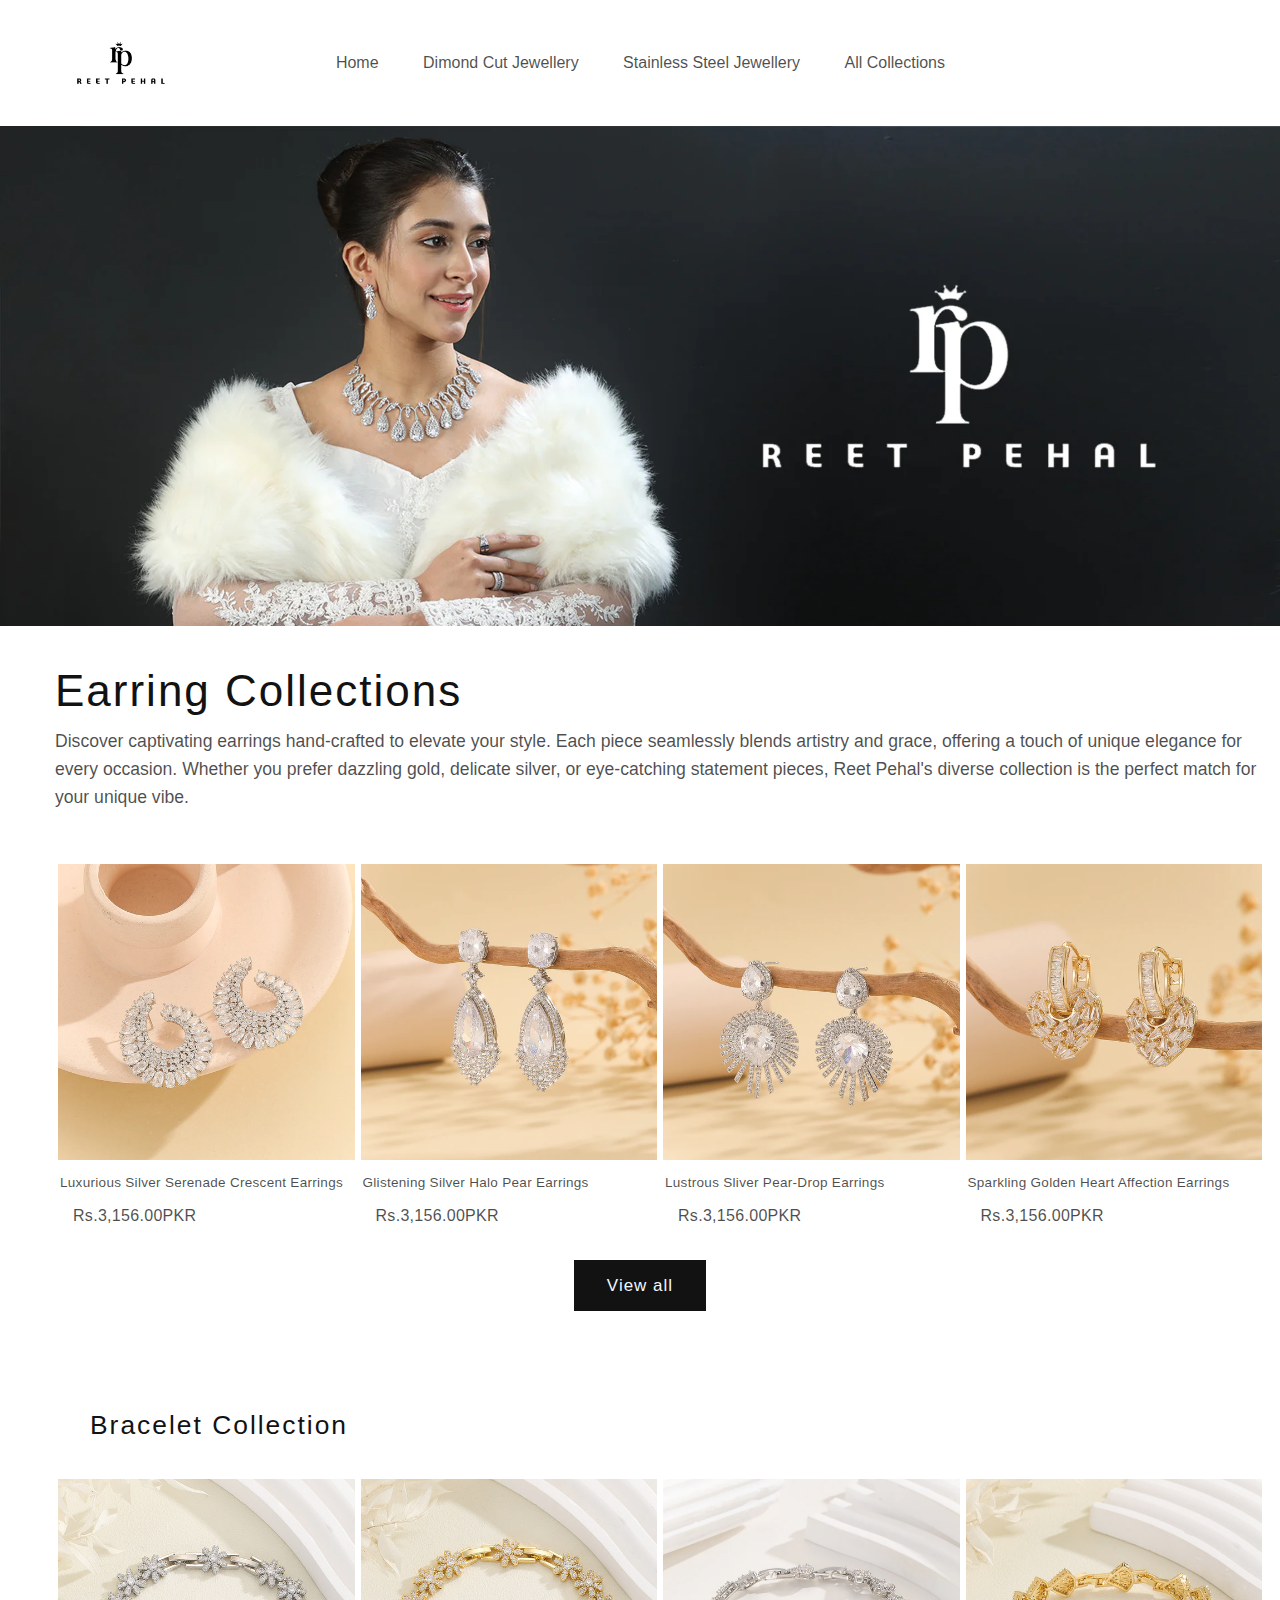
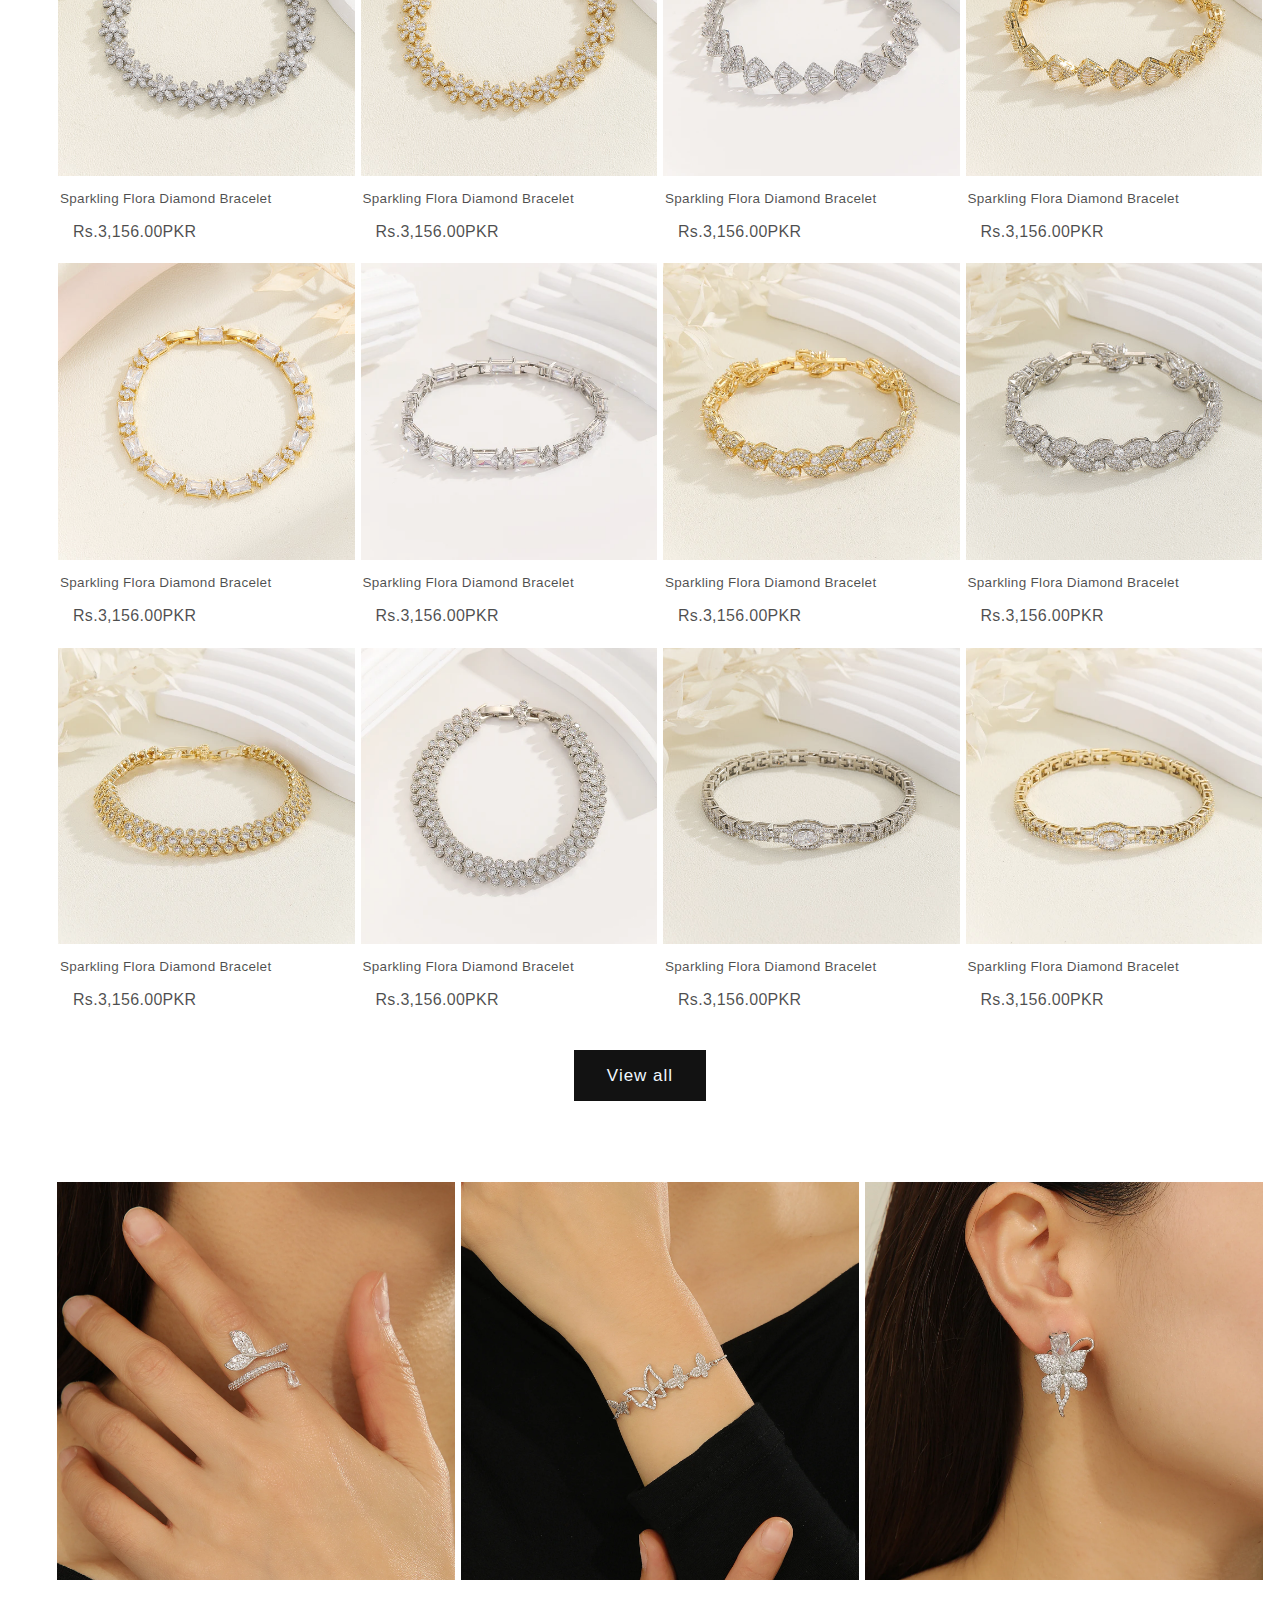
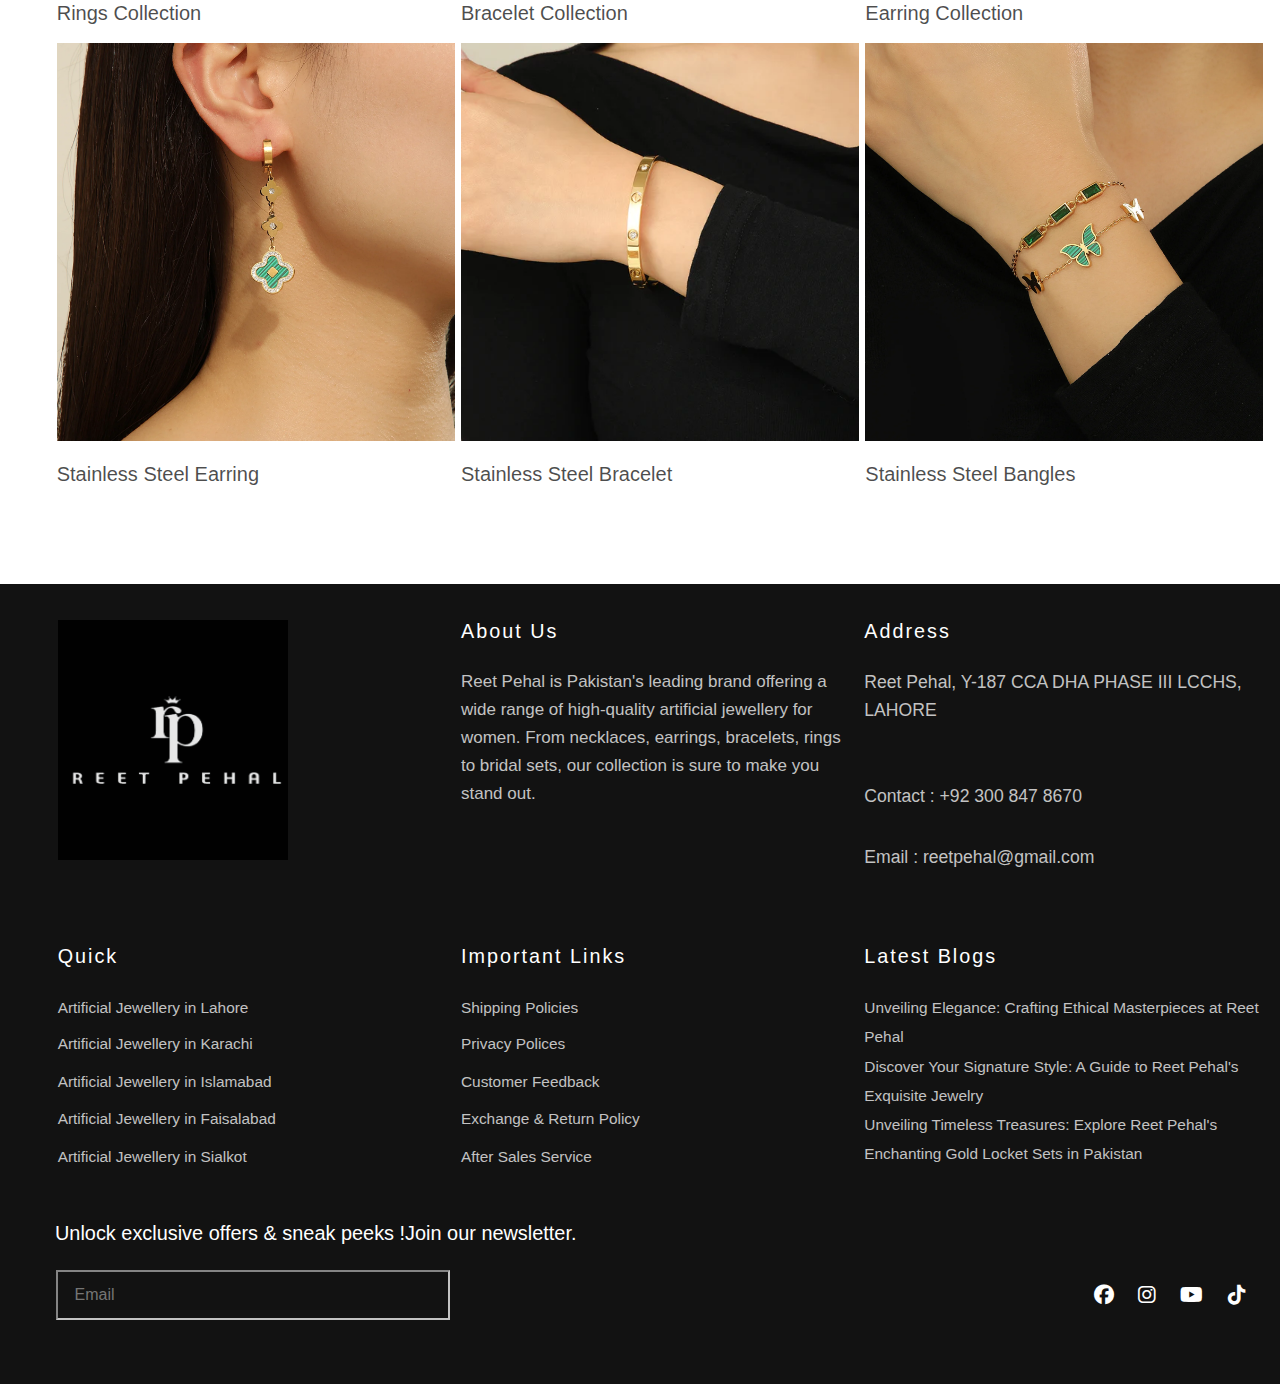
<file: index.html>
<!DOCTYPE html>
<html lang="en">
<head>
    <meta charset="UTF-8">
    <meta name="viewport" content="width=device-width, initial-scale=1.0">
    <title>Document</title>
    <link rel="stylesheet" href="website.css">
    <link rel="stylesheet" href="https://cdnjs.cloudflare.com/ajax/libs/font-awesome/6.5.1/css/all.min.css">
</head>
<body>
    <div class="main1">
        <header>
            <img src="pics/instagram_Facebook_dp.webp" class="img">
            <nav>
                <div class="menu">
                <a href="index.html">Home</a>
                <a href="Dimond Cut Jewellery.html">Dimond Cut Jewellery</a>
                <a href="stainless.html">Stainless Steel Jewellery</a>
                <a href="allcollection.html">All Collections</a>
            </div>
            </nav>
            <div class="icons">
                <a href=""><i class="fa-light fa-magnifying-glass"></i></a>
                <a href=""><i class="fa-light fa-cart-shopping"></i></a>

            </div>
        </header>
    </div>
    <div class="background">
<img src="pics/wb_3_39c36fdf-b3d2-4d59-88f9-b6504169be0d.webp"  width="100%">
    </div>
    
    <div class="collectionsection">
        <div class="text">
<h2>Earring Collections</h2>
<p>Discover captivating earrings hand-crafted to elevate your style. Each piece seamlessly blends artistry and grace, offering a touch of unique elegance for  every occasion. Whether you prefer dazzling gold, delicate silver, or eye-catching statement pieces, Reet Pehal's diverse collection is the perfect match for your unique vibe.</p>
    </div>
    <div class="cardcontainer">
        <div class="card">
            <img src="pics/100_3_d5337339-2cf7-4ae6-8033-ea846748aaeb.webp" class="img">
            <p style="margin-left: 2px;">Luxurious Silver Serenade Crescent Earrings</p>
            <p class="pp">Rs.3,156.00PKR</p>
        </div>
        <div class="card">
            <img src="pics/84_3_da039671-7353-4351-a960-784dca8ea32f.webp" class="img">

            <p style="margin-left: 2px;">Glistening Silver Halo Pear Earrings</p>
            <p class="pp">Rs.3,156.00PKR</p>
        </div>
        <div class="card">
            <img src="pics/7_2_8981122e-4de9-4ba3-a626-a6ce9517f78c.webp" class="img">
    
            <p style="margin-left: 2px;">Lustrous Sliver Pear-Drop Earrings</p>
            <p class="pp">Rs.3,156.00PKR</p>
        </div>
        <div class="card">
            <img src="pics/62_3_374a52fe-920d-48de-8af7-d297f9d75672.webp"class="img">
            <p style="margin-left: 2px;">Sparkling Golden Heart Affection Earrings</p>
            <p class="pp">Rs.3,156.00PKR</p>
        </div>
    </div>
    <div class="b">
        <button><a href="Dimond Cut Jewellery.html">View all</a></button>
    </div>
</div>
<div class="braceletcollection">
    <div class="cz">
    <div class="heading">
        <h2>Bracelet Collection</h2>
</div>
</div>


<div class="cardmain1">
    <div class="braceletcontainer1">
        <div class="cards1">
<img src="pics/a.jpg" class="imge">
<img src="pics/aa.webp"class="imgtop1" >
<p style="margin-left: 2px;">Sparkling Flora Diamond Bracelet</p>
<p class="ppp">Rs.3,156.00PKR</p>
        </div>
        <div class="cards1">
        <img src="pics/b.jpg" class="imge" >
        <img src="pics/bb.webp"class="imgtop1" >
<p style="margin-left: 2px;">Sparkling Flora Diamond Bracelet</p>
<p class="ppp">Rs.3,156.00PKR</p>
        </div>
        <div class="cards1">
        <img src="pics/f.webp" class="imge">
        <img src="pics/ff.webp"class="imgtop1" >
<p style="margin-left: 2px;">Sparkling Flora Diamond Bracelet</p>
<p class="ppp">Rs.3,156.00PKR</p>
        </div>
        <div class="cards1">
        <img src="pics/h.jpg" class="imge">
        <img src="pics/hh.webp"class="imgtop1" >
<p style="margin-left: 2px;">Sparkling Flora Diamond Bracelet</p>
<p class="ppp">Rs.3,156.00PKR</p>
</div>
        </div>


  <div class="braceletcontainer2">
        <div class="cards2">
            <img src="pics/i.jpg" class="imge">
<img src="pics/ii.webp" class="imgtop2">
    <p style="margin-left: 2px;">Sparkling Flora Diamond Bracelet</p>
    <p class="ppp">Rs.3,156.00PKR</p>
            </div>
            <div class="cards2">
                <img src="pics/r.webp" class="imge">
                <img src="pics/rr.webp" class="imgtop2">
        <p style="margin-left: 2px;">Sparkling Flora Diamond Bracelet</p>
        <p class="ppp">Rs.3,156.00PKR</p>
                </div>
                <div class="cards2">
                    <img src="pics/c.webp" class="imge">
                    <img src="pics/cc.webp" class="imgtop2">
            <p style="margin-left: 2px;">Sparkling Flora Diamond Bracelet</p>
            <p class="ppp">Rs.3,156.00PKR</p>
                    </div>
                    <div class="cards2">
                        <img src="pics/d.jpg" class="imge">
                        <img src="pics/dd.webp" class="imgtop2">
                <p style="margin-left: 2px;">Sparkling Flora Diamond Bracelet</p>
                <p class="ppp">Rs.3,156.00PKR</p>
                        </div>
                    </div>


<div class="braceletcontainer3">
    <div class="cards3">
        <img src="pics/o.webp" class="imge">
<img src="pics/oo.webp" class="imgtop3">
<p style="margin-left: 2px;">Sparkling Flora Diamond Bracelet</p>
<p class="ppp">Rs.3,156.00PKR</p>
        </div>
        <div class="cards3">
            <img src="pics/p.webp" class="imge">
            <img src="pics/pp.webp" class="imgtop3">
    <p style="margin-left: 2px;">Sparkling Flora Diamond Bracelet</p>
    <p class="ppp">Rs.3,156.00PKR</p>
            </div>
            <div class="cards3">
                <img src="pics/j.jpg" class="imge">
                <img src="pics/jj.webp" class="imgtop3">
        <p style="margin-left: 2px;">Sparkling Flora Diamond Bracelet</p>
        <p class="ppp">Rs.3,156.00PKR</p>
                </div>
                <div class="cards3">
                    <img src="pics/k.webp" class="imge">
                    <img src="pics/kk.webp" class="imgtop3">
            <p style="margin-left: 2px;">Sparkling Flora Diamond Bracelet</p>
            <p class="ppp">Rs.3,156.00PKR</p>
                    </div>
                </div>
</div>
<div class="bb">
    <button><a href="Dimond Cut Jewellery.html">View all</a></button>
</div>
</div>


<div class="allcollection">
    <div class="cardmain2">
        <div class="allcollection4">
            <div class="card4">
            <img src="pics/s1.webp" class="img">
            <p>Rings Collection</p>
        </div>
        <div class="card4">
            <img src="pics/s2.webp" class="img">
            <p>Bracelet Collection</p>
        </div>
        <div class="card4">
            <img src="pics/s3.webp" class="img">
            <p>Earring Collection</p>
        </div>
    </div>
    <div class="allcollection5">
        <div class="card5">
        <img src="pics/s4.webp" class="img">
        <p>Stainless Steel Earring </p>
    </div>
    <div class="card5">
        <img src="pics/s5.webp" class="img">
        <p>Stainless Steel Bracelet </p>
    </div>
    <div class="card5">
        <img src="pics/s6.webp" class="img">
        <p>Stainless Steel Bangles</p>
    </div>
</div>
    </div>
</div>
<footer>
    <div class="contactmain">
        <div class="contactcards">
            <div class="firstallcards">
            <div class="card7">
                <div class="center">
                <img src="pics/reet_logo-removebg-preview.png" class="img">
            </div>
            </div>
            <div class="card8">
<h2><strong>About Us</strong></h2>
<p>Reet Pehal is Pakistan's leading brand offering a wide range of high-quality artificial jewellery for women. From necklaces, earrings, bracelets, rings to bridal sets, our collection is sure to make you stand out.</p>
            </div>


            <div class="card9">
<h2><strong>Address</strong></h2>
<p class="p1"> Reet Pehal, Y-187 CCA DHA PHASE III LCCHS, LAHORE </p>
<p class="p2"><a href="">Contact : +92 300 847 8670</a> </p>
<p class="p3"><a href="">Email : reetpehal@gmail.com</a></p>
            </div>
        </div>

        <div class="secondallcards">
    <div class="card10">
    <h2><strong>Quick</strong></h2>
   <p class="p4"><a href="">Artificial Jewellery in Lahore</a></p>
   <p class="p5"><a href="">Artificial Jewellery in Karachi</a></p>
   <p class="p6"><a href="">Artificial Jewellery in Islamabad</a></p>
   <p class="p7"><a href="">Artificial Jewellery in Faisalabad</a></p>
   <p class="p8"><a href="">Artificial Jewellery in Sialkot</a></p>
     </div>
 <div class="card11">
 <h2><strong>Important Links</strong></h2>
 <p class="p9"><a href="">Shipping Policies</a></p>
 <p class="p10"><a href="">Privacy Polices</a></p>
 <p class="p11"><a href="">Customer Feedback</a></p>
 <p class="p12"><a href="">Exchange & Return Policy</a></p>
 <p class="p13"><a href="">After Sales Service</a></p>
 </div>
     <div class="card12">
    <h2><strong>Latest Blogs</strong></h2>
    <div class="boxp">
        <p class="p14"><a href="" >Unveiling Elegance: Crafting Ethical Masterpieces at Reet Pehal </a></p>
        <p class="p15"><a href="" >Discover Your Signature Style: A Guide to Reet Pehal's Exquisite Jewelry</a></p>
        <p class="p16"><a href="" >Unveiling Timeless Treasures: Explore Reet Pehal's Enchanting Gold Locket Sets in Pakistan</a></p>
    </div>
     </div>
        </div>
        </div>
        <div class="newsland">
        <div class="emailcontainer">
        <div class="emailhead">
            <p>Unlock exclusive offers & sneak peeks !Join our newsletter.</p>
           
            <form>
            <input type="Email" placeholder="Email" required>
        </form>
        </div>
        <div class="iconss">
            <a href=""><i class="fa-brands fa-facebook"></i></a>
            <a href=""><i class="fa-brands fa-instagram"></i></a>
            <a href=""><i class="fa-brands fa-youtube"></i></a>
            <a href=""><i class="fa-brands fa-tiktok"></i></a>

        </div>
        </div>
    </div>
    </div>
</footer>
</body>
</html>
</file>
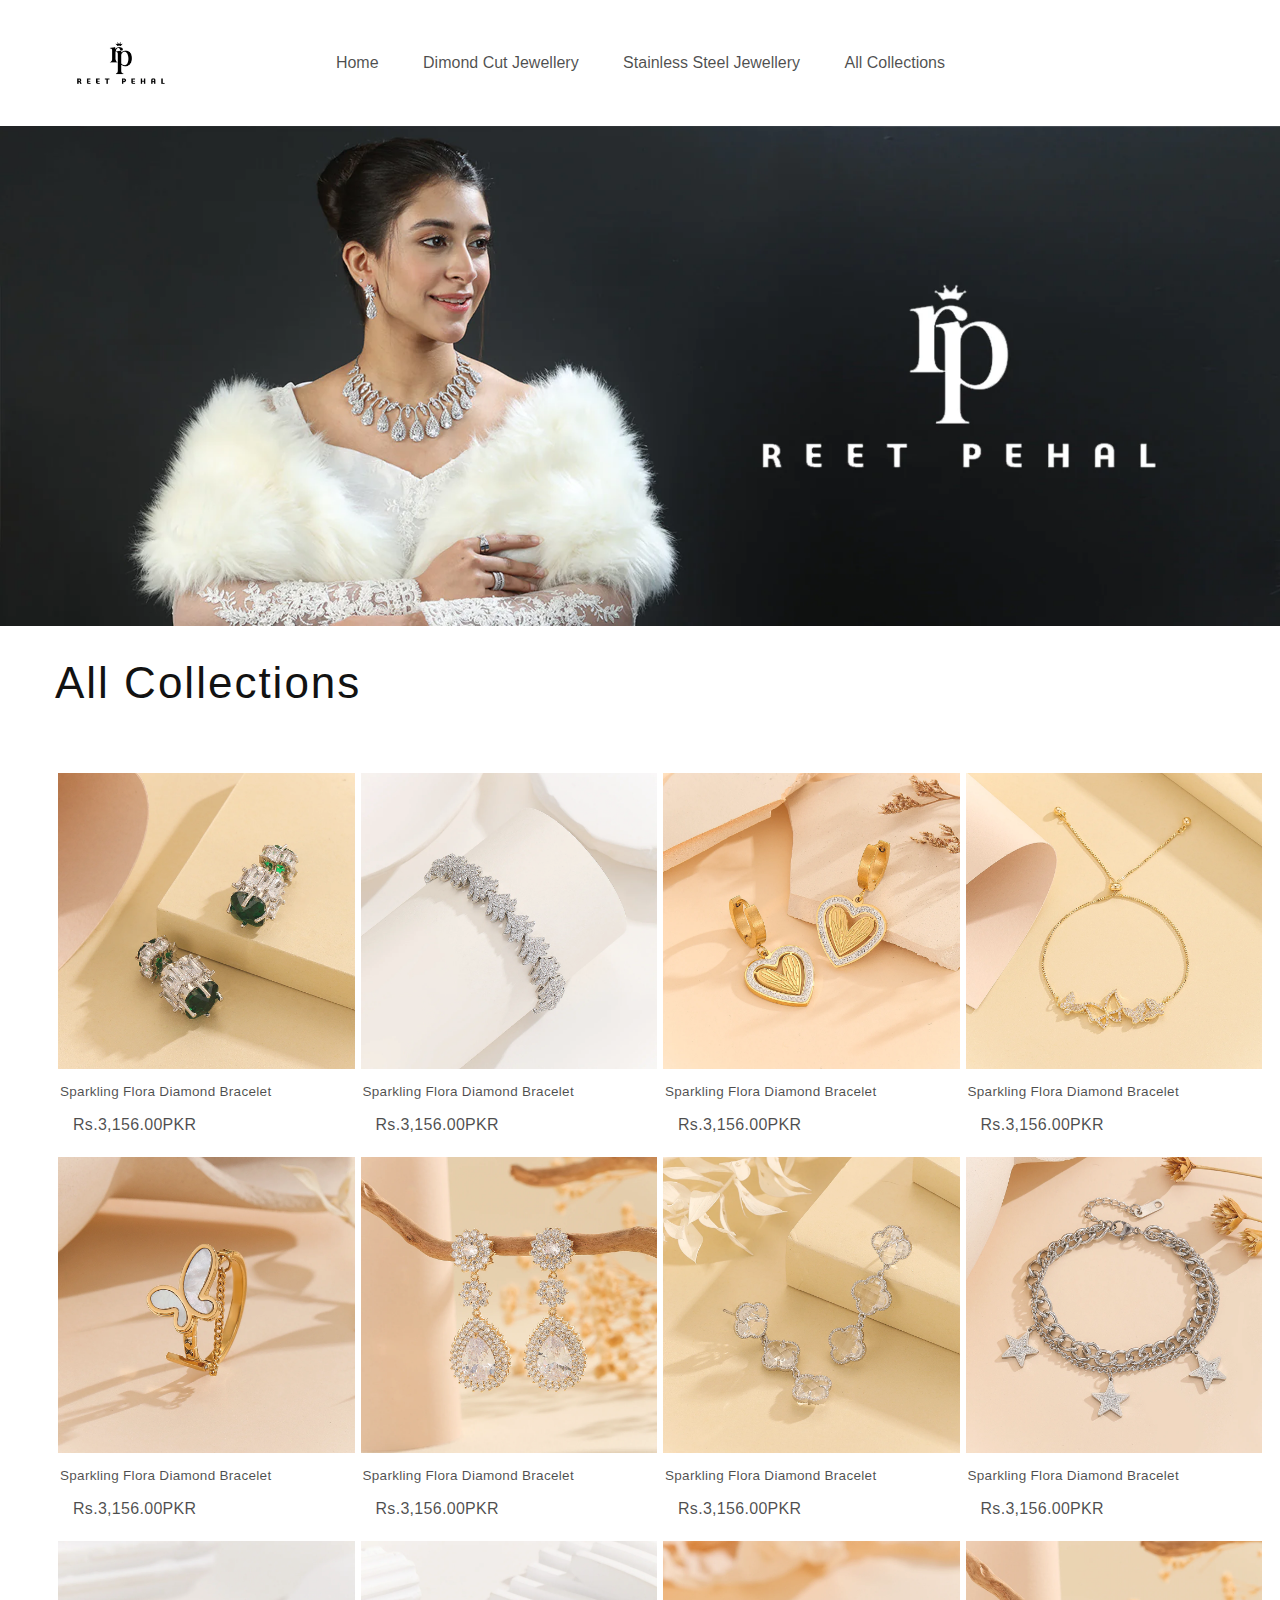
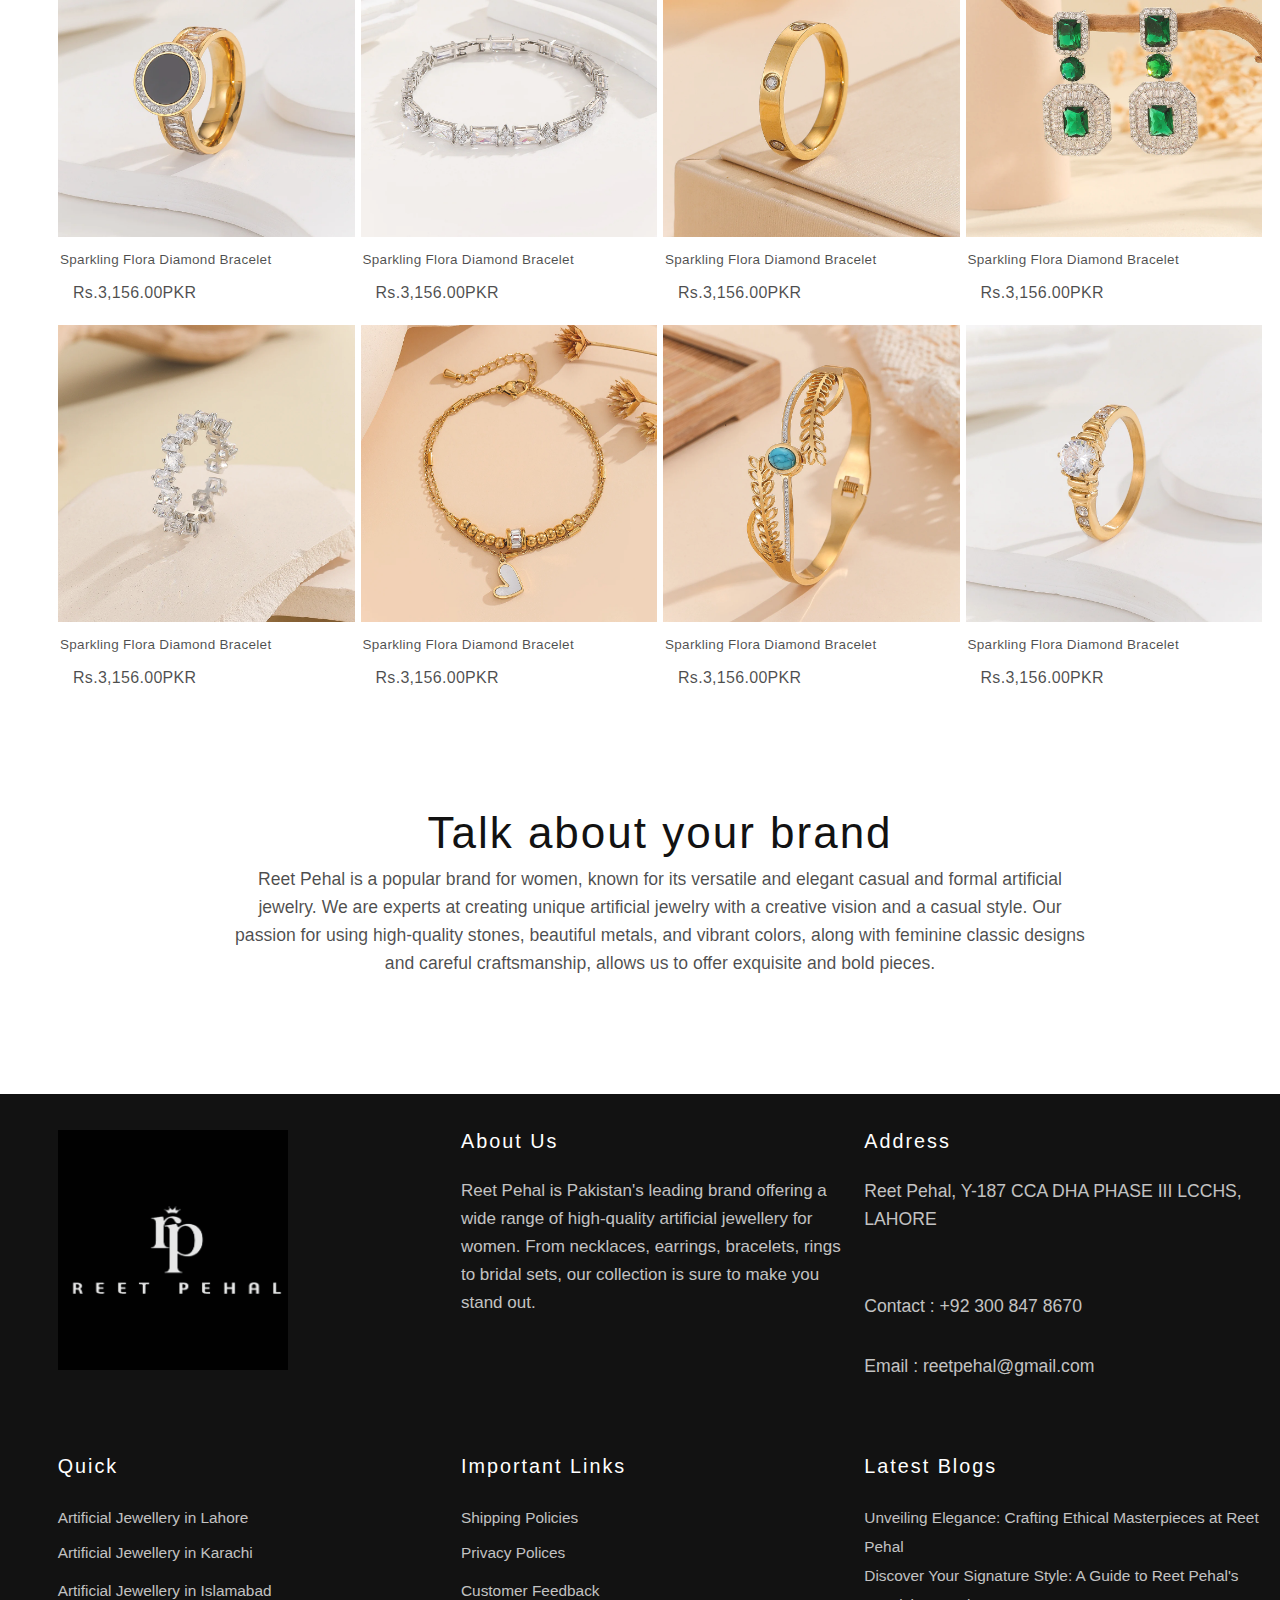
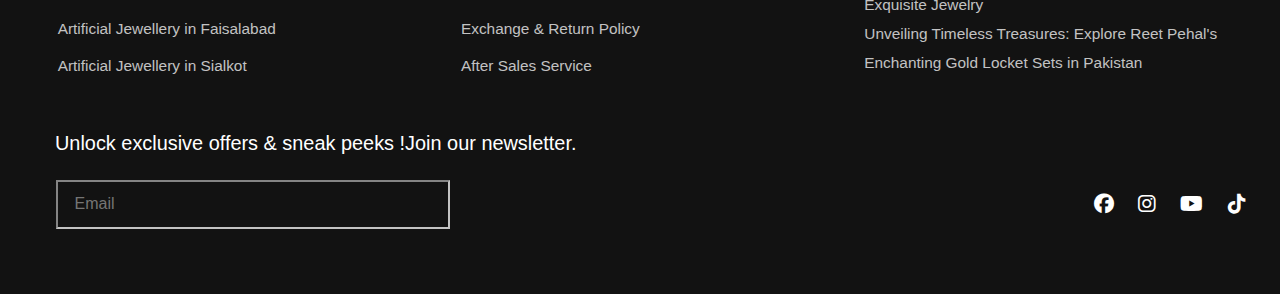
<file: allcollection.html>
<!DOCTYPE html>
<html lang="en">
<head>
    <meta charset="UTF-8">
    <meta name="viewport" content="width=device-width, initial-scale=1.0">
    <title>Document</title>
    <link rel="stylesheet" href="website.css">
    <link rel="stylesheet" href="https://cdnjs.cloudflare.com/ajax/libs/font-awesome/6.5.1/css/all.min.css">
</head>
<body>
    <div class="main1">
        <header>
            <img src="pics/instagram_Facebook_dp.webp" class="img">
            <nav>
                <div class="menu">
                <a href="index.html">Home</a>
                <a href="Dimond Cut Jewellery.html">Dimond Cut Jewellery</a>
                <a href="stainless.html">Stainless Steel Jewellery</a>
                <a href="allcollection.html">All Collections</a>
            </div>
            </nav>
            <div class="icons">
                <a href=""><i class="fa-light fa-magnifying-glass"></i></a>
                <a href=""><i class="fa-light fa-cart-shopping"></i></a>

            </div>
        </header>
    </div>
    <div class="background">
        <img src="pics/wb_3_39c36fdf-b3d2-4d59-88f9-b6504169be0d.webp" width="100%">
            </div>
            <div class="allcollectioncontainer">
                <div class="allend">
                <div class="headingtext">
                    <h2>All Collections</h2>
                </div>
                </div>
                <div class="maincard16">
                    <div class="allcard1">
                        <div class="ct1">
                            <img src="pics/al1.webp" class="imge">
                            <img src="pics/all1.webp"class="imgtop22" >
                            <p style="margin-left: 2px;">Sparkling Flora Diamond Bracelet</p>
                            <p class="pppp">Rs.3,156.00PKR</p>
                        </div>
                        <div class="ct1">
                            <img src="pics/al2.webp" class="imge">
                            <img src="pics/all2.webp"class="imgtop22" >
                            <p style="margin-left: 2px;">Sparkling Flora Diamond Bracelet</p>
                            <p class="pppp">Rs.3,156.00PKR</p>
                        </div>
                        <div class="ct1">
                            <img src="pics/al3.webp" class="imge">
                            <img src="pics/all3.webp"class="imgtop22" >
                            <p style="margin-left: 2px;">Sparkling Flora Diamond Bracelet</p>
                            <p class="pppp">Rs.3,156.00PKR</p>
                        </div>
                        <div class="ct1">
                            <img src="pics/al4.webp" class="imge">
                            <img src="pics/all4.webp"class="imgtop22" >
                            <p style="margin-left: 2px;">Sparkling Flora Diamond Bracelet</p>
                            <p class="pppp">Rs.3,156.00PKR</p>
                        </div>
                    </div>
                    <div class="allcard2">
                        <div class="ct2">
                            <img src="pics/al5.webp" class="imge">
                            <img src="pics/all5.webp"class="imgtop23" >
                            <p style="margin-left: 2px;">Sparkling Flora Diamond Bracelet</p>
                            <p class="pppp">Rs.3,156.00PKR</p>
                        </div>
                        <div class="ct2">
                            <img src="pics/al6.webp" class="imge">
                            <img src="pics/all6.webp"class="imgtop23" >
                            <p style="margin-left: 2px;">Sparkling Flora Diamond Bracelet</p>
                            <p class="pppp">Rs.3,156.00PKR</p>
                        </div>
                        <div class="ct2">
                            <img src="pics/al7.webp" class="imge">
                            <img src="pics/all7.webp"class="imgtop23" >
                            <p style="margin-left: 2px;">Sparkling Flora Diamond Bracelet</p>
                            <p class="pppp">Rs.3,156.00PKR</p>
                        </div>
                        <div class="ct2">
                            <img src="pics/al8.webp" class="imge">
                            <img src="pics/all8.webp"class="imgtop23" >
                            <p style="margin-left: 2px;">Sparkling Flora Diamond Bracelet</p>
                            <p class="pppp">Rs.3,156.00PKR</p>
                        </div>
                    </div>
                    <div class="allcard3">
                        <div class="ct3">
                            <img src="pics/al9.webp" class="imge">
                            <img src="pics/all9.webp"class="imgtop24" >
                            <p style="margin-left: 2px;">Sparkling Flora Diamond Bracelet</p>
                            <p class="pppp">Rs.3,156.00PKR</p>
                        </div>
                        <div class="ct3">
                            <img src="pics/al10.webp" class="imge">
                            <img src="pics/all10.webp"class="imgtop24" >
                            <p style="margin-left: 2px;">Sparkling Flora Diamond Bracelet</p>
                            <p class="pppp">Rs.3,156.00PKR</p>
                        </div>
                        <div class="ct3">
                            <img src="pics/al11.webp" class="imge">
                            <img src="pics/all1.webp"class="imgtop24" >
                            <p style="margin-left: 2px;">Sparkling Flora Diamond Bracelet</p>
                            <p class="pppp">Rs.3,156.00PKR</p>
                        </div>
                        <div class="ct3">
                            <img src="pics/al12.webp" class="imge">
                            <img src="pics/all12.webp"class="imgtop24" >
                            <p style="margin-left: 2px;">Sparkling Flora Diamond Bracelet</p>
                            <p class="pppp">Rs.3,156.00PKR</p>
                        </div>
                    </div>
                    <div class="allcard4">
                        <div class="ct4">
                            <img src="pics/al13.webp" class="imge">
                            <img src="pics/all13.webp"class="imgtop25" >
                            <p style="margin-left: 2px;">Sparkling Flora Diamond Bracelet</p>
                            <p class="pppp">Rs.3,156.00PKR</p>
                        </div>
                        <div class="ct4">
                            <img src="pics/al14.webp" class="imge">
                            <img src="pics/all14.webp"class="imgtop25" >
                            <p style="margin-left: 2px;">Sparkling Flora Diamond Bracelet</p>
                            <p class="pppp">Rs.3,156.00PKR</p>
                        </div>
                        <div class="ct4">
                            <img src="pics/al15.webp" class="imge">
                            <img src="pics/all15.webp"class="imgtop25" >
                            <p style="margin-left: 2px;">Sparkling Flora Diamond Bracelet</p>
                            <p class="pppp">Rs.3,156.00PKR</p>
                        </div>
                        <div class="ct4">
                            <img src="pics/al16.webp" class="imge">
                            <img src="pics/all16.webp"class="imgtop25" >
                            <p style="margin-left: 2px;">Sparkling Flora Diamond Bracelet</p>
                            <p class="pppp">Rs.3,156.00PKR</p>
                        </div>
                    </div>
                </div>
            </div>
            <div class="aboutcontainer">
                <div class="abouttext">
                    <h2>Talk about your brand</h2>
                    <p>Reet Pehal is a popular brand for women, known for its versatile and elegant casual and formal artificial jewelry. We are experts at creating unique artificial jewelry with a creative vision and a casual style. Our passion for using high-quality stones, beautiful metals, and vibrant colors, along with feminine classic designs and careful craftsmanship, allows us to offer exquisite and bold pieces.</p>
                </div>
            </div>
            
            <footer>
                <div class="contactmain">
                    <div class="contactcards">
                        <div class="firstallcards">
                        <div class="card7">
                            <div class="center">
                            <img src="pics/reet_logo-removebg-preview.png" class="img">
                        </div>
                        </div>
                        <div class="card8">
            <h2><strong>About Us</strong></h2>
            <p>Reet Pehal is Pakistan's leading brand offering a wide range of high-quality artificial jewellery for women. From necklaces, earrings, bracelets, rings to bridal sets, our collection is sure to make you stand out.</p>
                        </div>
            
            
                        <div class="card9">
            <h2><strong>Address</strong></h2>
            <p class="p1"> Reet Pehal, Y-187 CCA DHA PHASE III LCCHS, LAHORE </p>
            <p class="p2"><a href="">Contact : +92 300 847 8670</a> </p>
            <p class="p3"><a href="">Email : reetpehal@gmail.com</a></p>
                        </div>
                    </div>
            
                    <div class="secondallcards">
                <div class="card10">
                <h2><strong>Quick</strong></h2>
               <p class="p4"><a href="">Artificial Jewellery in Lahore</a></p>
               <p class="p5"><a href="">Artificial Jewellery in Karachi</a></p>
               <p class="p6"><a href="">Artificial Jewellery in Islamabad</a></p>
               <p class="p7"><a href="">Artificial Jewellery in Faisalabad</a></p>
               <p class="p8"><a href="">Artificial Jewellery in Sialkot</a></p>
                 </div>
             <div class="card11">
             <h2><strong>Important Links</strong></h2>
             <p class="p9"><a href="">Shipping Policies</a></p>
             <p class="p10"><a href="">Privacy Polices</a></p>
             <p class="p11"><a href="">Customer Feedback</a></p>
             <p class="p12"><a href="">Exchange & Return Policy</a></p>
             <p class="p13"><a href="">After Sales Service</a></p>
             </div>
                 <div class="card12">
                <h2><strong>Latest Blogs</strong></h2>
                <div class="boxp">
                    <p class="p14"><a href="" >Unveiling Elegance: Crafting Ethical Masterpieces at Reet Pehal </a></p>
                    <p class="p15"><a href="" >Discover Your Signature Style: A Guide to Reet Pehal's Exquisite Jewelry</a></p>
                    <p class="p16"><a href="" >Unveiling Timeless Treasures: Explore Reet Pehal's Enchanting Gold Locket Sets in Pakistan</a></p>
                </div>
                 </div>
                    </div>
                    </div>
                    <div class="newsland">
                    <div class="emailcontainer">
                    <div class="emailhead">
                        <p>Unlock exclusive offers & sneak peeks !Join our newsletter.</p>
                       
                        <form>
                        <input type="Email" placeholder="Email" required>
                    </form>
                    </div>
                    <div class="iconss">
                        <a href=""><i class="fa-brands fa-facebook"></i></a>
                        <a href=""><i class="fa-brands fa-instagram"></i></a>
                        <a href=""><i class="fa-brands fa-youtube"></i></a>
                        <a href=""><i class="fa-brands fa-tiktok"></i></a>
            
                    </div>
                    </div>
                </div>
                </div>
            </footer>
</body>
</html>
</file>
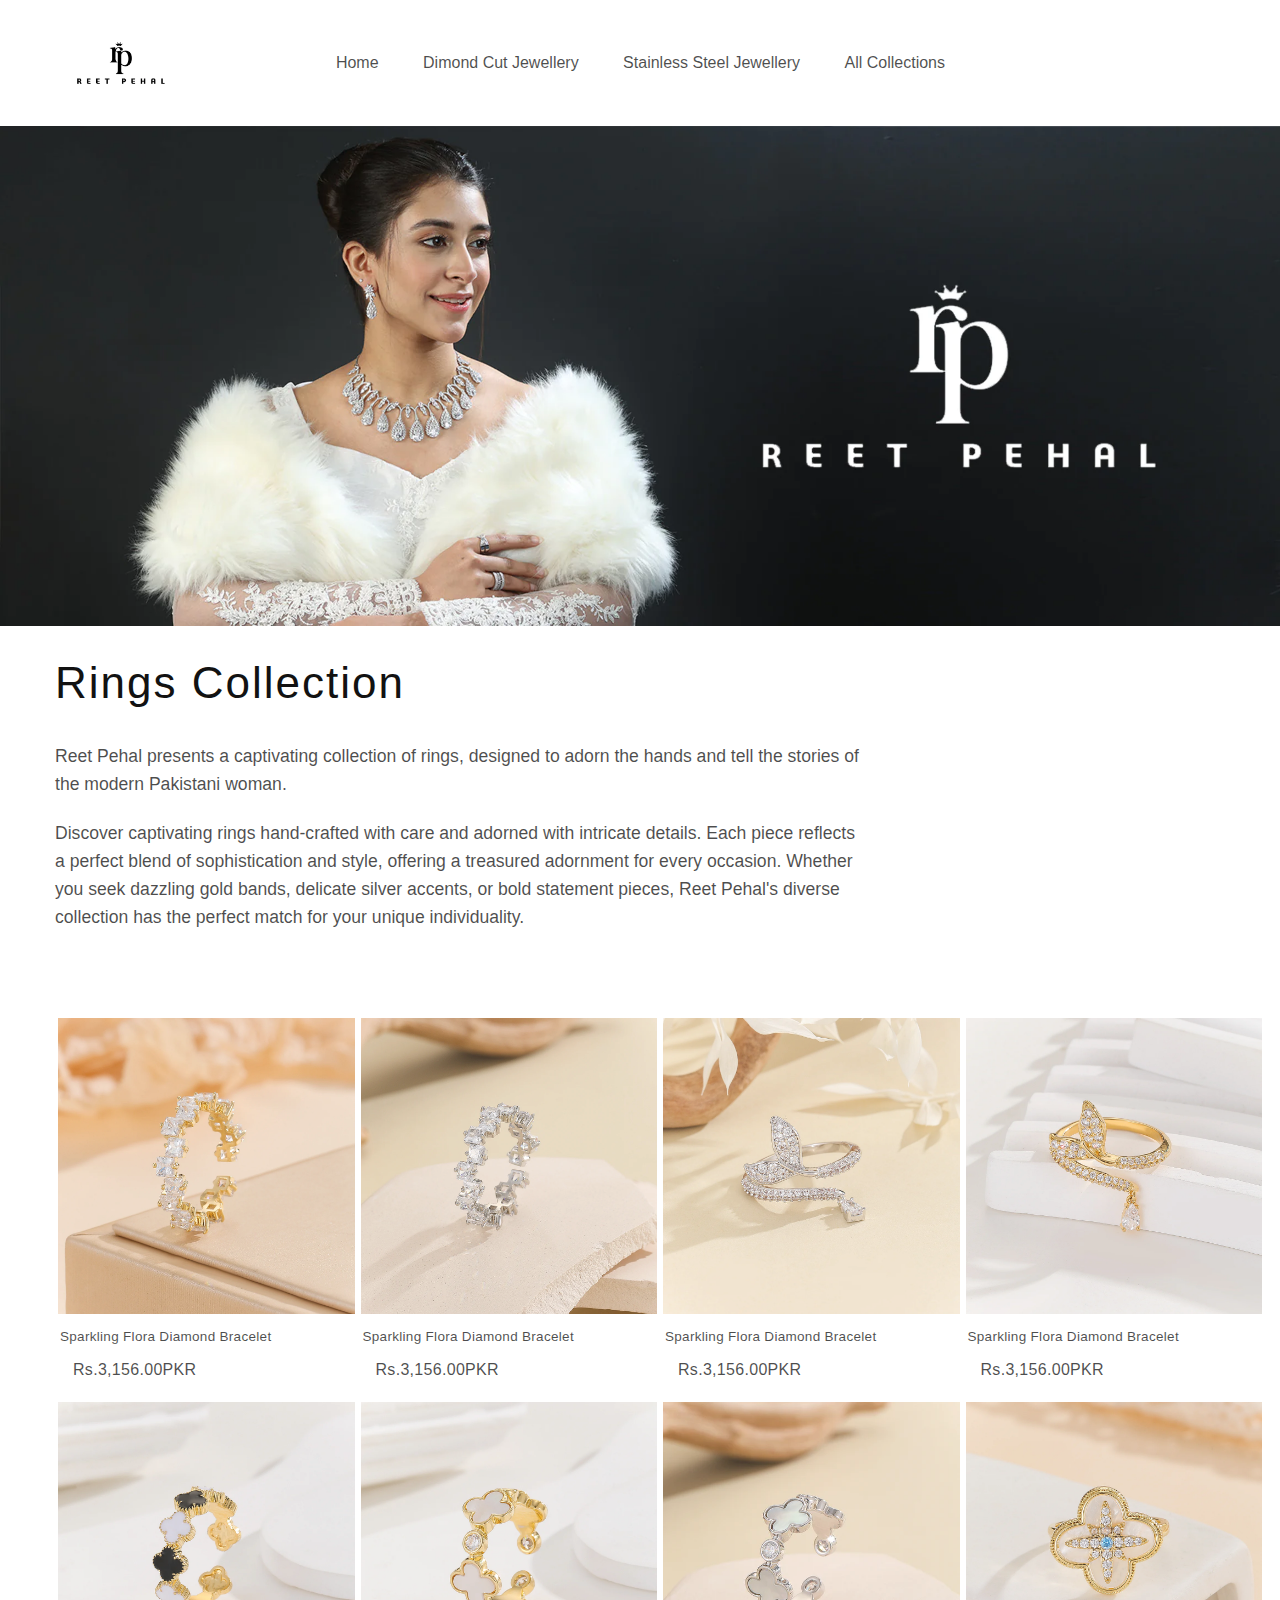
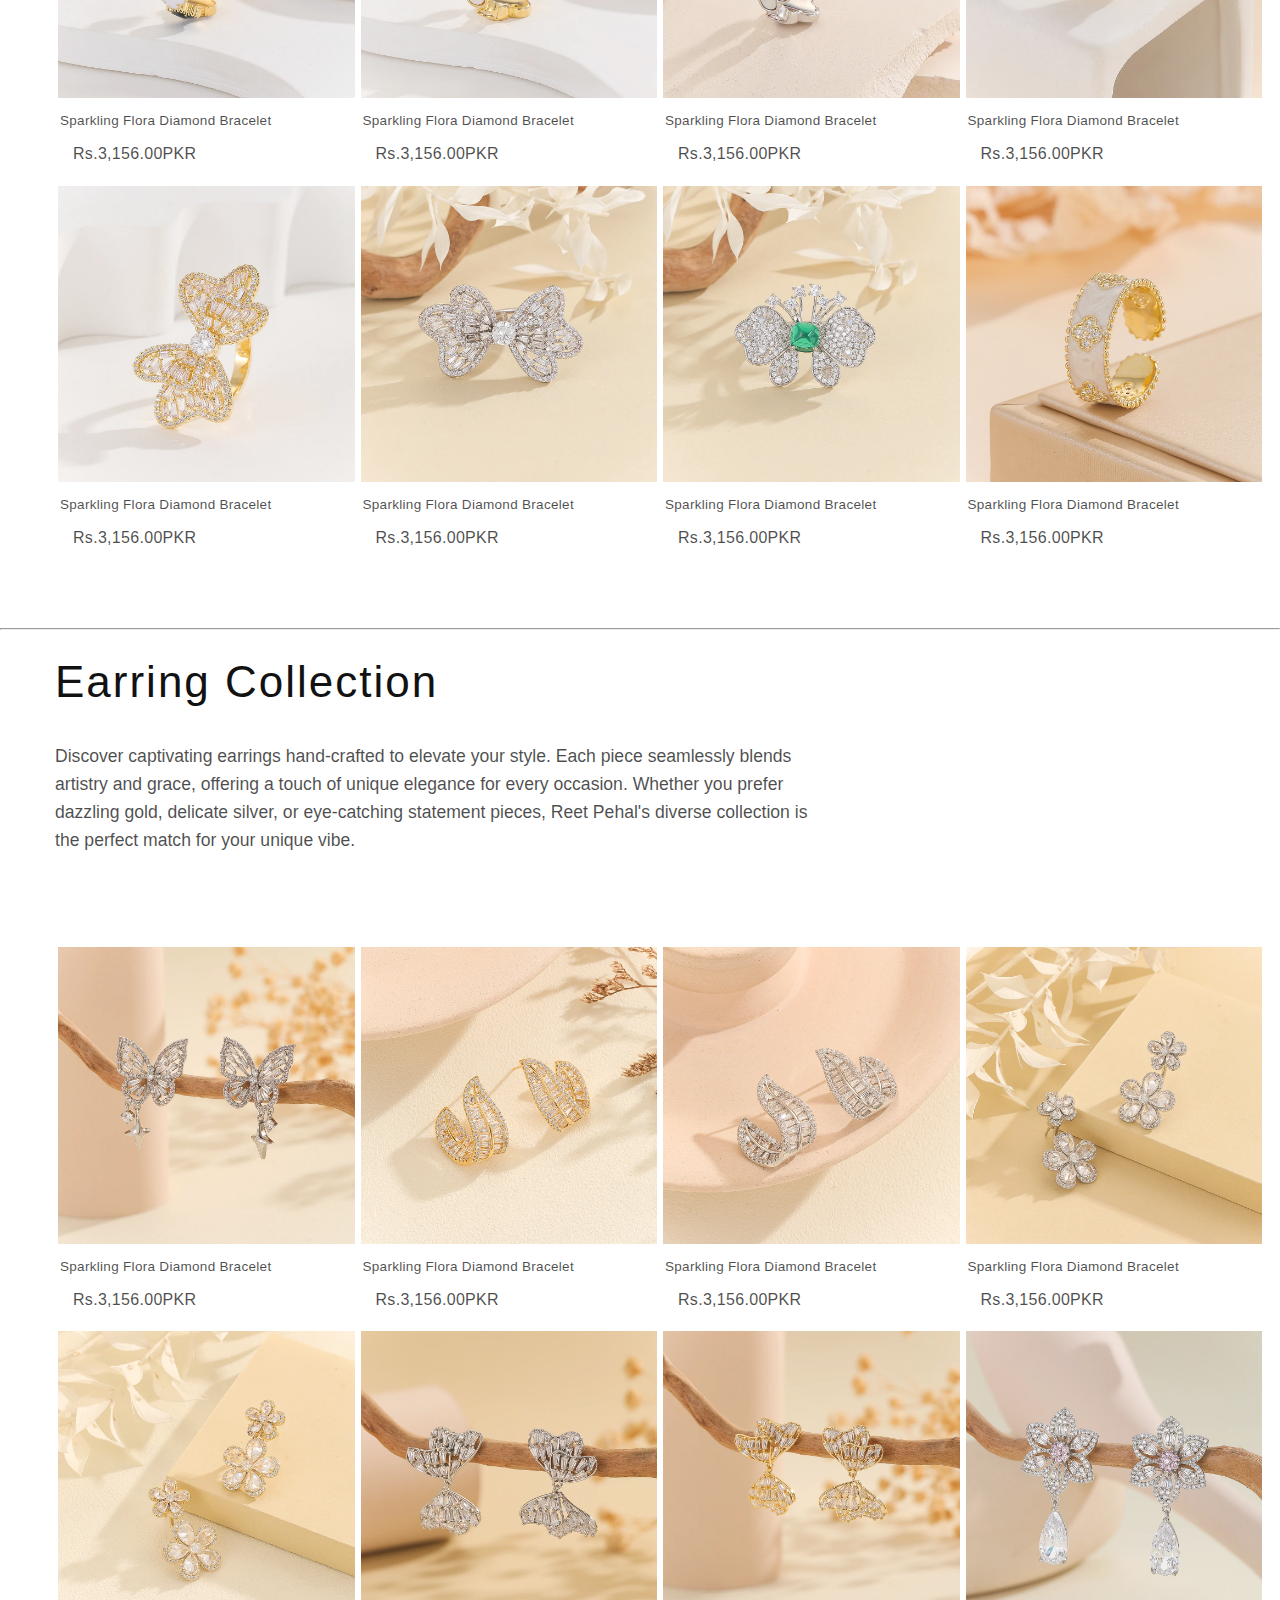
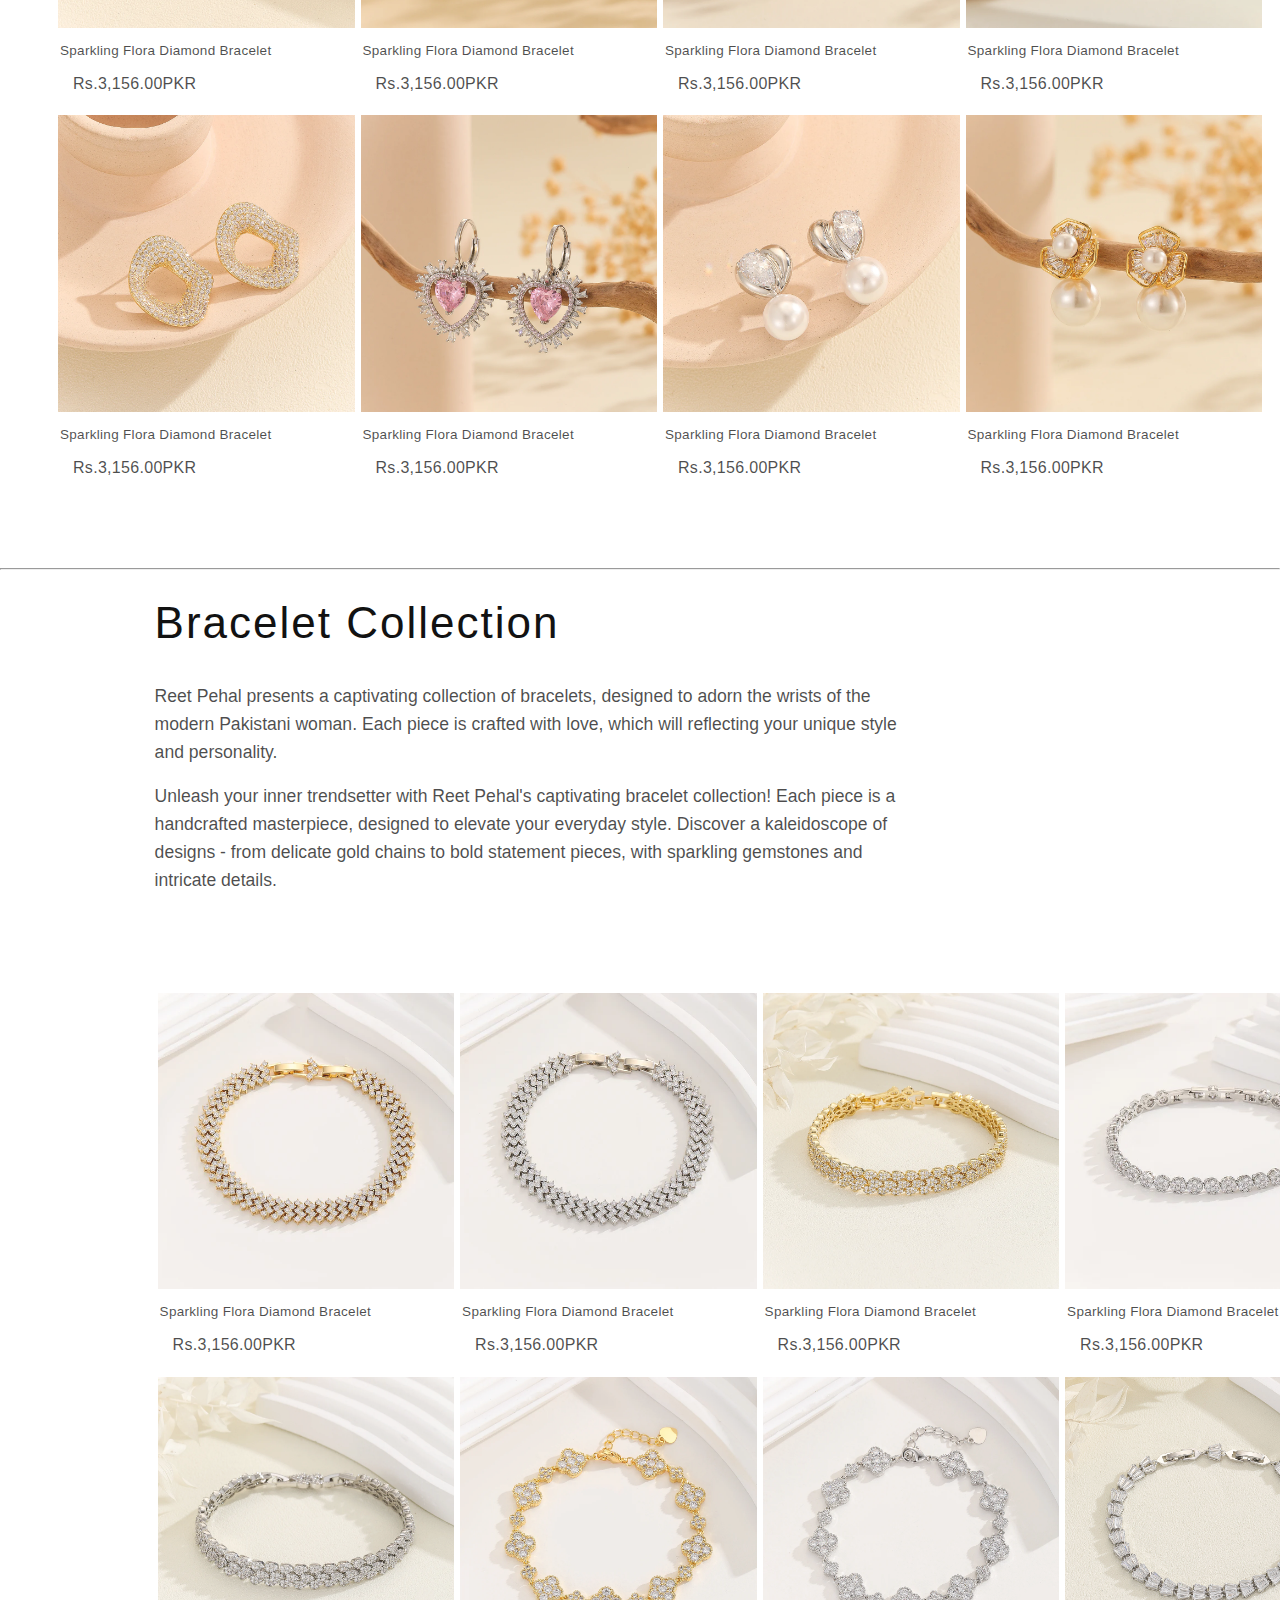
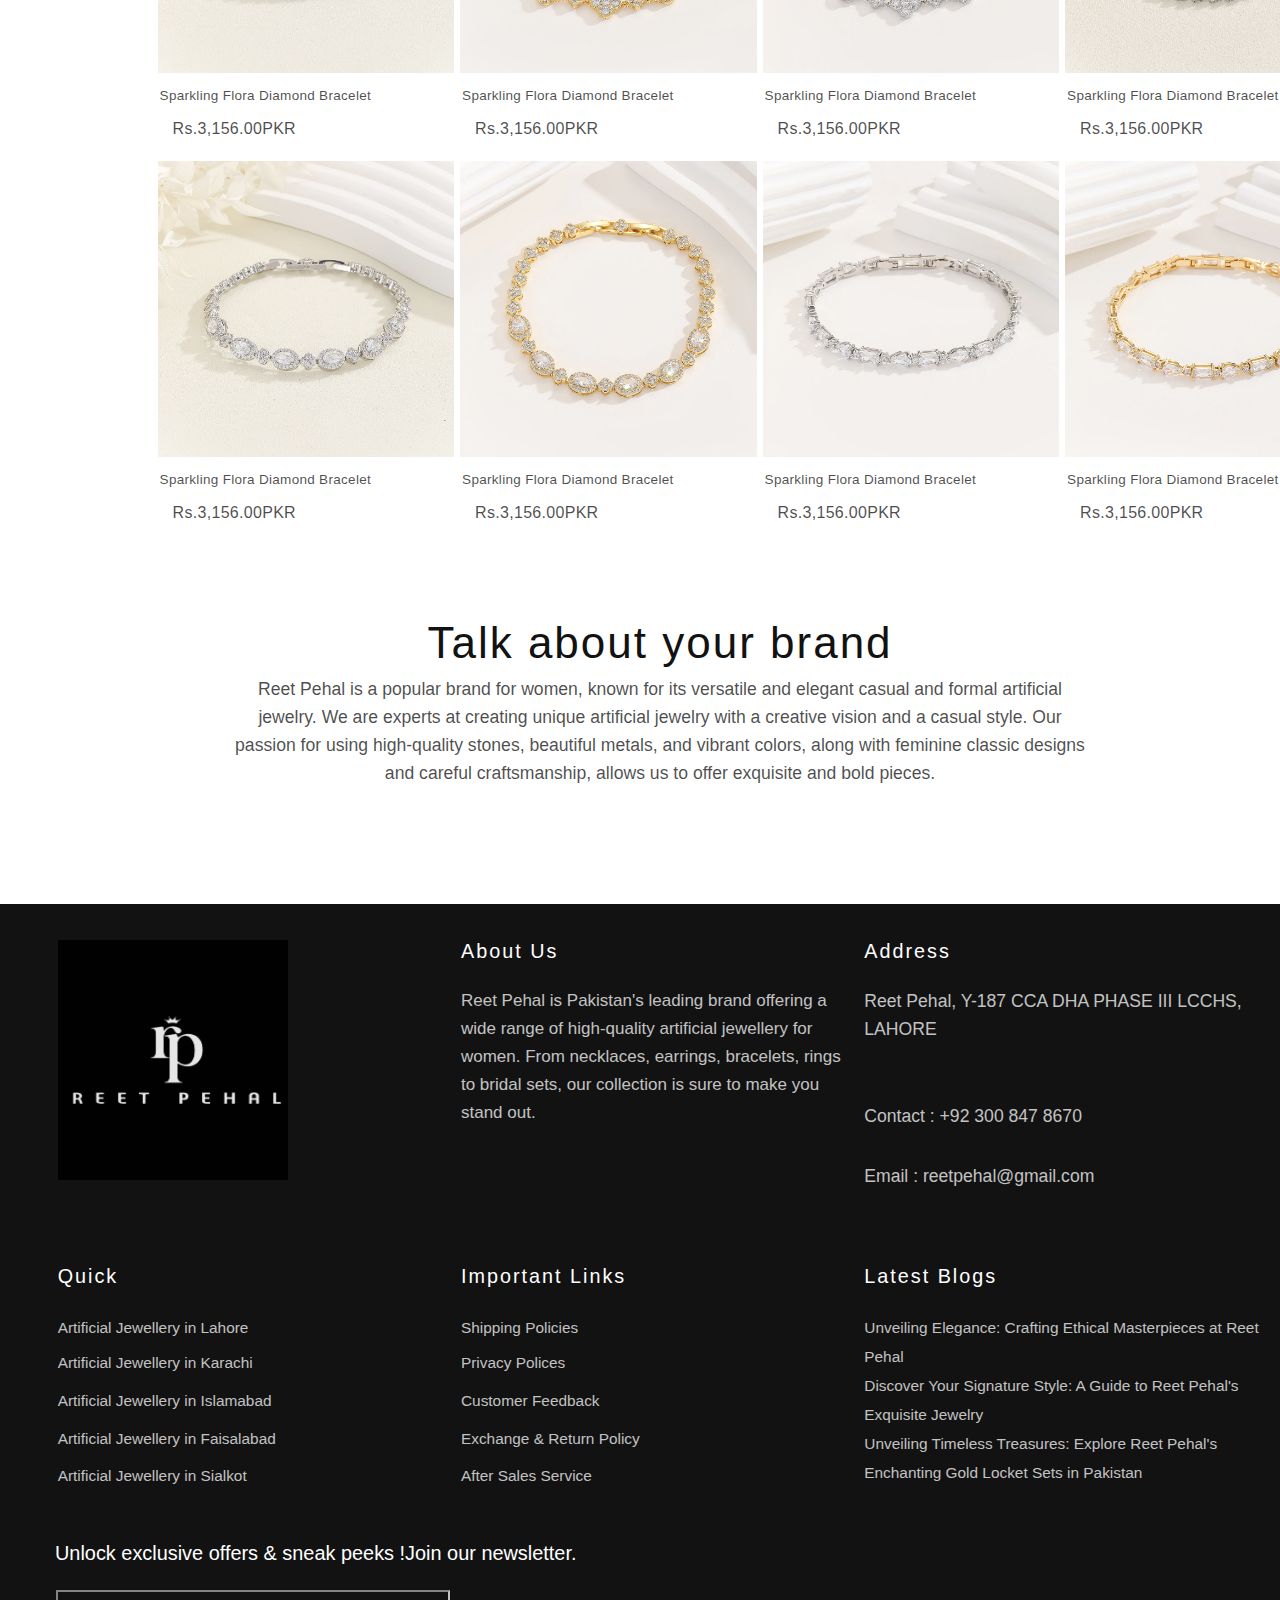
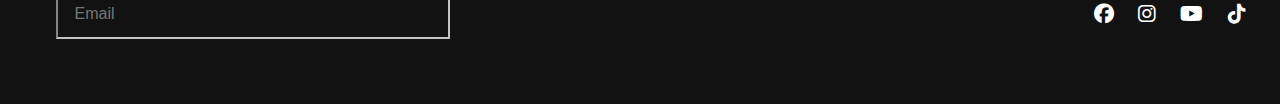
<file: Dimond Cut Jewellery.html>
<!DOCTYPE html>
<html lang="en">
<head>
    <meta charset="UTF-8">
    <meta name="viewport" content="width=device-width, initial-scale=1.0">
    <title>Document</title>
    <link rel="stylesheet" href="website.css">
    <link rel="stylesheet" href="https://cdnjs.cloudflare.com/ajax/libs/font-awesome/6.5.1/css/all.min.css">
</head>
<body>
    <div class="main1">
        <header>
            <img src="pics/instagram_Facebook_dp.webp" class="img">
            <nav>
                <div class="menu">
                <a href="index.html">Home</a>
                <a href="Dimond Cut Jewellery.html">Dimond Cut Jewellery</a>
                <a href="stainless.html">Stainless Steel Jewellery</a>
                <a href="allcollection.html">All Collections</a>
            </div>
            </nav>
            <div class="icons">
                <a href=""><i class="fa-light fa-magnifying-glass"></i></a>
                <a href=""><i class="fa-light fa-cart-shopping"></i></a>

            </div>
        </header>
    </div>
    <div class="background">
        <img src="pics/wb_3_39c36fdf-b3d2-4d59-88f9-b6504169be0d.webp" width="100%">
            </div>
            <div class="ringcollection">
                <div class="ringcard1">
<div class="textsection1">
                    <h2>Rings Collection</h2>
                    <div class="paragraph">
                        <p>Reet Pehal presents a captivating collection of rings, designed to adorn the hands and tell the stories of the modern Pakistani woman.</p>
                        <p class="t">Discover captivating rings hand-crafted with care and adorned with intricate details. Each piece reflects a perfect blend of sophistication and style, offering a treasured adornment for every occasion. Whether you seek dazzling gold bands, delicate silver accents, or bold statement pieces, Reet Pehal's diverse collection has the perfect match for your unique individuality.</p>
                    </div>
                </div>
                </div>
            <div class="cardmain3">
            <div class="ringcontainer1">
<div class="car1">
    <img src="pics/r1.webp" class="imge">
    <img src="pics/rr1.webp"class="imgtop4" >
    <p style="margin-left: 2px;">Sparkling Flora Diamond Bracelet</p>
    <p class="pppp">Rs.3,156.00PKR</p>
</div>
<div class="car1">
    <img src="pics/r2.webp" class="imge">
    <img src="pics/rr2.webp"class="imgtop4" >
    <p style="margin-left: 2px;">Sparkling Flora Diamond Bracelet</p>
    <p class="pppp">Rs.3,156.00PKR</p>
</div>
<div class="car1">
    <img src="pics/r3.webp" class="imge">
    <img src="pics/rr3.webp"class="imgtop4" >
    <p style="margin-left: 2px;">Sparkling Flora Diamond Bracelet</p>
    <p class="pppp">Rs.3,156.00PKR</p>
</div>
<div class="car1">
    <img src="pics/r4.webp" class="imge">
    <img src="pics/rr4.webp"class="imgtop4" >
    <p style="margin-left: 2px;">Sparkling Flora Diamond Bracelet</p>
    <p class="pppp">Rs.3,156.00PKR</p>
</div>
</div>
<div class="ringcontainer2">
    <div class="car2">
        <img src="pics/r8.webp" class="imge">
        <img src="pics/rr8.webp"class="imgtop5" >
        <p style="margin-left: 2px;">Sparkling Flora Diamond Bracelet</p>
        <p class="pppp">Rs.3,156.00PKR</p>
    </div>
    <div class="car2">
        <img src="pics/r9.webp" class="imge">
        <img src="pics/rr9.webp"class="imgtop5" >
        <p style="margin-left: 2px;">Sparkling Flora Diamond Bracelet</p>
        <p class="pppp">Rs.3,156.00PKR</p>
    </div>
    <div class="car2">
        <img src="pics/r10.webp" class="imge">
        <img src="pics/rr10.webp"class="imgtop5" >
        <p style="margin-left: 2px;">Sparkling Flora Diamond Bracelet</p>
        <p class="pppp">Rs.3,156.00PKR</p>
    </div>
    <div class="car2">
        <img src="pics/r11.webp" class="imge">
        <img src="pics/rr11.webp"class="imgtop5" >
        <p style="margin-left: 2px;">Sparkling Flora Diamond Bracelet</p>
        <p class="pppp">Rs.3,156.00PKR</p>
    </div>
    </div>
    <div class="ringcontainer3">
        <div class="car3">
            <img src="pics/r5.webp" class="imge">
            <img src="pics/rr5.webp"class="imgtop6" >
            <p style="margin-left: 2px;">Sparkling Flora Diamond Bracelet</p>
            <p class="pppp">Rs.3,156.00PKR</p>
        </div>
        <div class="car3">
            <img src="pics/r6.webp" class="imge">
            <img src="pics/rr6.webp"class="imgtop6" >
            <p style="margin-left: 2px;">Sparkling Flora Diamond Bracelet</p>
            <p class="pppp">Rs.3,156.00PKR</p>
        </div>
        <div class="car3">
            <img src="pics/r7.webp" class="imge">
            <img src="pics/rr7.webp"class="imgtop6" >
            <p style="margin-left: 2px;">Sparkling Flora Diamond Bracelet</p>
            <p class="pppp">Rs.3,156.00PKR</p>
        </div>
        <div class="car3">
            <img src="pics/r12.webp" class="imge">
            <img src="pics/rr12.webp"class="imgtop6" >
            <p style="margin-left: 2px;">Sparkling Flora Diamond Bracelet</p>
            <p class="pppp">Rs.3,156.00PKR</p>
        </div>
        </div>
</div>
</div>


<hr>

<div class="erringcollection">
    <div class="erringcard1">
<div class="textsection">
        <h2>Earring Collection</h2>
 <p>Discover captivating earrings hand-crafted to elevate your style. Each piece seamlessly blends artistry and grace, offering a touch of unique elegance for every occasion. Whether you prefer dazzling gold, delicate silver, or eye-catching statement pieces, Reet Pehal's diverse collection is the perfect match for your unique vibe. </p>
    </div>
</div>
<div class="cardmain4">
    <div class="erringcontainer1">
        <div class="car4">
            <img src="pics/e1.webp" class="imge">
            <img src="pics/ee1.webp"class="imgtop7" >
            <p style="margin-left: 2px;">Sparkling Flora Diamond Bracelet</p>
            <p class="pppp">Rs.3,156.00PKR</p>
        </div>
        <div class="car4">
            <img src="pics/e2.webp" class="imge">
            <img src="pics/ee2.webp"class="imgtop7" >
            <p style="margin-left: 2px;">Sparkling Flora Diamond Bracelet</p>
            <p class="pppp">Rs.3,156.00PKR</p>
        </div>
        <div class="car4">
            <img src="pics/e3.webp" class="imge">
            <img src="pics/ee3.webp"class="imgtop7" >
            <p style="margin-left: 2px;">Sparkling Flora Diamond Bracelet</p>
            <p class="pppp">Rs.3,156.00PKR</p>
        </div>
        <div class="car4">
            <img src="pics/e4.webp" class="imge">
            <img src="pics/ee4.webp"class="imgtop7" >
            <p style="margin-left: 2px;">Sparkling Flora Diamond Bracelet</p>
            <p class="pppp">Rs.3,156.00PKR</p>
        </div>
        </div>
        <div class="erringcontainer2">
            <div class="car5">
                <img src="pics/e5.webp" class="imge">
                <img src="pics/ee5.webp"class="imgtop8" >
                <p style="margin-left: 2px;">Sparkling Flora Diamond Bracelet</p>
                <p class="pppp">Rs.3,156.00PKR</p>
            </div>
            <div class="car5">
                <img src="pics/e6.webp" class="imge">
                <img src="pics/ee6.webp"class="imgtop8" >
                <p style="margin-left: 2px;">Sparkling Flora Diamond Bracelet</p>
                <p class="pppp">Rs.3,156.00PKR</p>
            </div>
            <div class="car5">
                <img src="pics/e7.webp" class="imge">
                <img src="pics/ee7.webp"class="imgtop8" >
                <p style="margin-left: 2px;">Sparkling Flora Diamond Bracelet</p>
                <p class="pppp">Rs.3,156.00PKR</p>
            </div>
            <div class="car5">
                <img src="pics/e8.webp" class="imge">
                <img src="pics/ee8.webp"class="imgtop8" >
                <p style="margin-left: 2px;">Sparkling Flora Diamond Bracelet</p>
                <p class="pppp">Rs.3,156.00PKR</p>
            </div>
            </div>
            <div class="erringcontainer3">
                <div class="car6">
                    <img src="pics/e9.webp" class="imge">
                    <img src="pics/ee9.webp"class="imgtop9" >
                    <p style="margin-left: 2px;">Sparkling Flora Diamond Bracelet</p>
                    <p class="pppp">Rs.3,156.00PKR</p>
                </div>
                <div class="car6">
                    <img src="pics/e10.webp" class="imge">
                    <img src="pics/ee10.webp"class="imgtop9" >
                    <p style="margin-left: 2px;">Sparkling Flora Diamond Bracelet</p>
                    <p class="pppp">Rs.3,156.00PKR</p>
                </div>
                <div class="car6">
                    <img src="pics/e11.webp" class="imge">
                    <img src="pics/ee11.webp"class="imgtop9" >
                    <p style="margin-left: 2px;">Sparkling Flora Diamond Bracelet</p>
                    <p class="pppp">Rs.3,156.00PKR</p>
                </div>
                <div class="car6">
                    <img src="pics/e12.webp" class="imge">
                    <img src="pics/ee12.webp"class="imgtop9" >
                    <p style="margin-left: 2px;">Sparkling Flora Diamond Bracelet</p>
                    <p class="pppp">Rs.3,156.00PKR</p>
                </div>
                </div>
    </div>
</div>
<hr>

<div class="braceletcollections">
    <div class="braceletcard1">
        <div class="textsection2">
<h2>Bracelet Collection</h2>
<div class="paragraph1">
    <p>Reet Pehal presents a captivating collection of bracelets, designed to adorn the wrists of the modern Pakistani woman. Each piece is crafted with love, which will reflecting your unique style and personality.</p>
    <p class="tt">Unleash your inner trendsetter with Reet Pehal's captivating bracelet collection! Each piece is a handcrafted masterpiece, designed to elevate your everyday style. Discover a kaleidoscope of designs - from delicate gold chains to bold statement pieces, with sparkling gemstones and intricate details.</p>
</div>
        </div>
    </div>
    <div class="cardmain5">
        <div class="braceletscontainer1">
            <div class="care1">
                <img src="pics/br1.webp" class="imge">
                <img src="pics/brb1.webp"class="imgtop10" >
                <p style="margin-left: 2px;">Sparkling Flora Diamond Bracelet</p>
                <p class="pppp">Rs.3,156.00PKR</p>
            </div>
            <div class="care1">
                <img src="pics/br2.webp" class="imge">
                <img src="pics/brb2.webp"class="imgtop10" >
                <p style="margin-left: 2px;">Sparkling Flora Diamond Bracelet</p>
                <p class="pppp">Rs.3,156.00PKR</p>
            </div>
            <div class="care1">
                <img src="pics/br3.webp" class="imge">
                <img src="pics/brb3.webp"class="imgtop10" >
                <p style="margin-left: 2px;">Sparkling Flora Diamond Bracelet</p>
                <p class="pppp">Rs.3,156.00PKR</p>
            </div>
            <div class="care1">
                <img src="pics/br4.webp" class="imge">
                <img src="pics/brb4.webp"class="imgtop10" >
                <p style="margin-left: 2px;">Sparkling Flora Diamond Bracelet</p>
                <p class="pppp">Rs.3,156.00PKR</p>
            </div>
        </div>
        <div class="braceletscontainer2">
            <div class="care2">
                <img src="pics/br5.webp" class="imge">
                <img src="pics/brb5.webp"class="imgtop11" >
                <p style="margin-left: 2px;">Sparkling Flora Diamond Bracelet</p>
                <p class="pppp">Rs.3,156.00PKR</p>
            </div>
            <div class="care2">
                <img src="pics/br6.webp" class="imge">
                <img src="pics/brb6.webp"class="imgtop11" >
                <p style="margin-left: 2px;">Sparkling Flora Diamond Bracelet</p>
                <p class="pppp">Rs.3,156.00PKR</p>
            </div>
            <div class="care2">
                <img src="pics/br7.webp" class="imge">
                <img src="pics/brb7.webp"class="imgtop11" >
                <p style="margin-left: 2px;">Sparkling Flora Diamond Bracelet</p>
                <p class="pppp">Rs.3,156.00PKR</p>
            </div>
            <div class="care2">
                <img src="pics/br8.jpg" class="imge">
                <img src="pics/brb8.webp"class="imgtop11" >
                <p style="margin-left: 2px;">Sparkling Flora Diamond Bracelet</p>
                <p class="pppp">Rs.3,156.00PKR</p>
            </div>
        </div>
        <div class="braceletscontainer3">
            <div class="care3">
                <img src="pics/br9.webp" class="imge">
                <img src="pics/brb9.webp"class="imgtop12" >
                <p style="margin-left: 2px;">Sparkling Flora Diamond Bracelet</p>
                <p class="pppp">Rs.3,156.00PKR</p>
            </div>
            <div class="care3">
                <img src="pics/brb10.webp" class="imge">
                <img src="pics/br10.webp"class="imgtop12" >
                <p style="margin-left: 2px;">Sparkling Flora Diamond Bracelet</p>
                <p class="pppp">Rs.3,156.00PKR</p>
            </div>
            <div class="care3">
                <img src="pics/br11.webp" class="imge">
                <img src="pics/brb11.webp"class="imgtop12" >
                <p style="margin-left: 2px;">Sparkling Flora Diamond Bracelet</p>
                <p class="pppp">Rs.3,156.00PKR</p>
            </div>
            <div class="care3">
                <img src="pics/br12.webp" class="imge">
                <img src="pics/brb12.webp"class="imgtop12" >
                <p style="margin-left: 2px;">Sparkling Flora Diamond Bracelet</p>
                <p class="pppp">Rs.3,156.00PKR</p>
            </div>
        </div>
    </div>
</div>

<div class="aboutcontainer">
    <div class="abouttext">
        <h2>Talk about your brand</h2>
        <p>Reet Pehal is a popular brand for women, known for its versatile and elegant casual and formal artificial jewelry. We are experts at creating unique artificial jewelry with a creative vision and a casual style. Our passion for using high-quality stones, beautiful metals, and vibrant colors, along with feminine classic designs and careful craftsmanship, allows us to offer exquisite and bold pieces.</p>
    </div>
</div>
<footer>
    <div class="contactmain">
        <div class="contactcards">
            <div class="firstallcards">
            <div class="card7">
                <div class="center">
                <img src="pics/reet_logo-removebg-preview.png" class="img">
            </div>
            </div>
            <div class="card8">
<h2><strong>About Us</strong></h2>
<p>Reet Pehal is Pakistan's leading brand offering a wide range of high-quality artificial jewellery for women. From necklaces, earrings, bracelets, rings to bridal sets, our collection is sure to make you stand out.</p>
            </div>


            <div class="card9">
<h2><strong>Address</strong></h2>
<p class="p1"> Reet Pehal, Y-187 CCA DHA PHASE III LCCHS, LAHORE </p>
<p class="p2"><a href="">Contact : +92 300 847 8670</a> </p>
<p class="p3"><a href="">Email : reetpehal@gmail.com</a></p>
            </div>
        </div>

        <div class="secondallcards">
    <div class="card10">
    <h2><strong>Quick</strong></h2>
   <p class="p4"><a href="">Artificial Jewellery in Lahore</a></p>
   <p class="p5"><a href="">Artificial Jewellery in Karachi</a></p>
   <p class="p6"><a href="">Artificial Jewellery in Islamabad</a></p>
   <p class="p7"><a href="">Artificial Jewellery in Faisalabad</a></p>
   <p class="p8"><a href="">Artificial Jewellery in Sialkot</a></p>
     </div>
 <div class="card11">
 <h2><strong>Important Links</strong></h2>
 <p class="p9"><a href="">Shipping Policies</a></p>
 <p class="p10"><a href="">Privacy Polices</a></p>
 <p class="p11"><a href="">Customer Feedback</a></p>
 <p class="p12"><a href="">Exchange & Return Policy</a></p>
 <p class="p13"><a href="">After Sales Service</a></p>
 </div>
     <div class="card12">
    <h2><strong>Latest Blogs</strong></h2>
    <div class="boxp">
        <p class="p14"><a href="" >Unveiling Elegance: Crafting Ethical Masterpieces at Reet Pehal </a></p>
        <p class="p15"><a href="" >Discover Your Signature Style: A Guide to Reet Pehal's Exquisite Jewelry</a></p>
        <p class="p16"><a href="" >Unveiling Timeless Treasures: Explore Reet Pehal's Enchanting Gold Locket Sets in Pakistan</a></p>
    </div>
     </div>
        </div>
        </div>
        <div class="newsland">
        <div class="emailcontainer">
        <div class="emailhead">
            <p>Unlock exclusive offers & sneak peeks !Join our newsletter.</p>
           
            <form>
            <input type="Email" placeholder="Email" required>
        </form>
        </div>
        <div class="iconss">
            <a href=""><i class="fa-brands fa-facebook"></i></a>
            <a href=""><i class="fa-brands fa-instagram"></i></a>
            <a href=""><i class="fa-brands fa-youtube"></i></a>
            <a href=""><i class="fa-brands fa-tiktok"></i></a>

        </div>
        </div>
    </div>
    </div>
</footer>
</body>
</html>
</file>
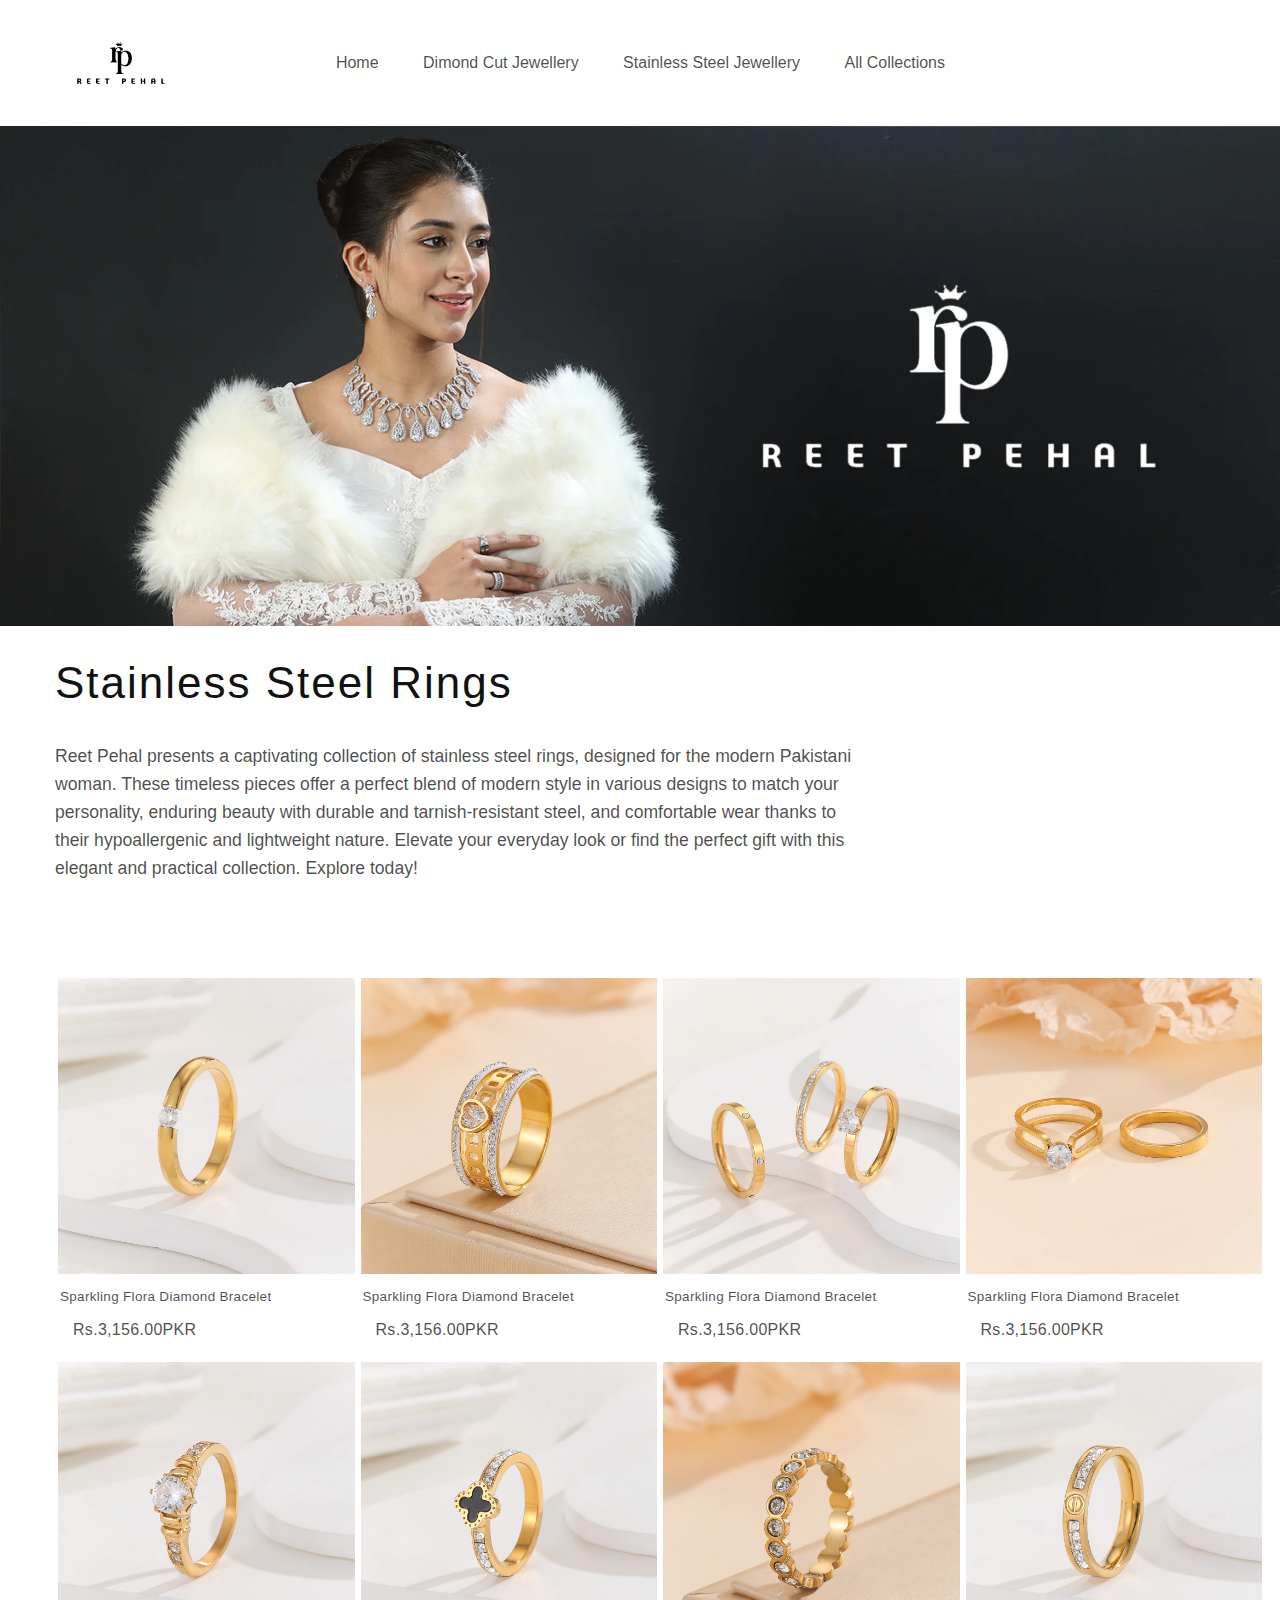
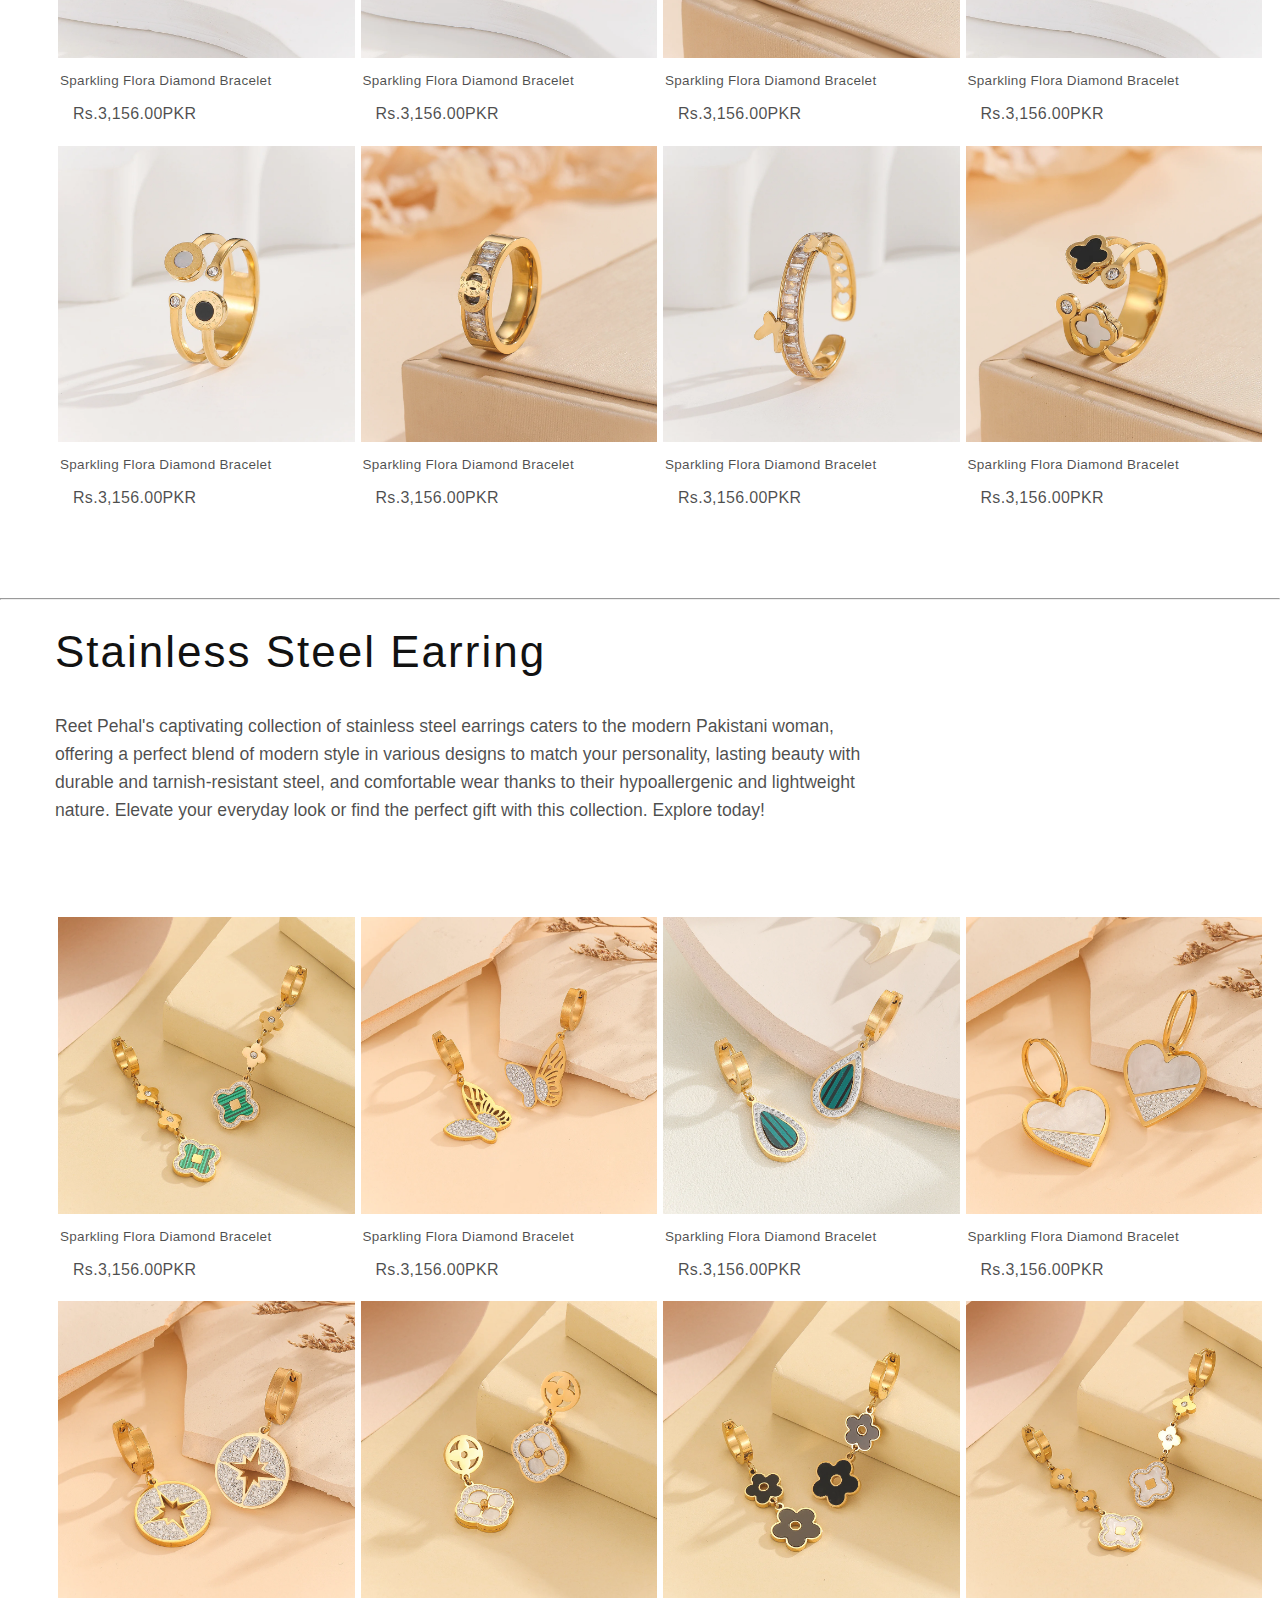
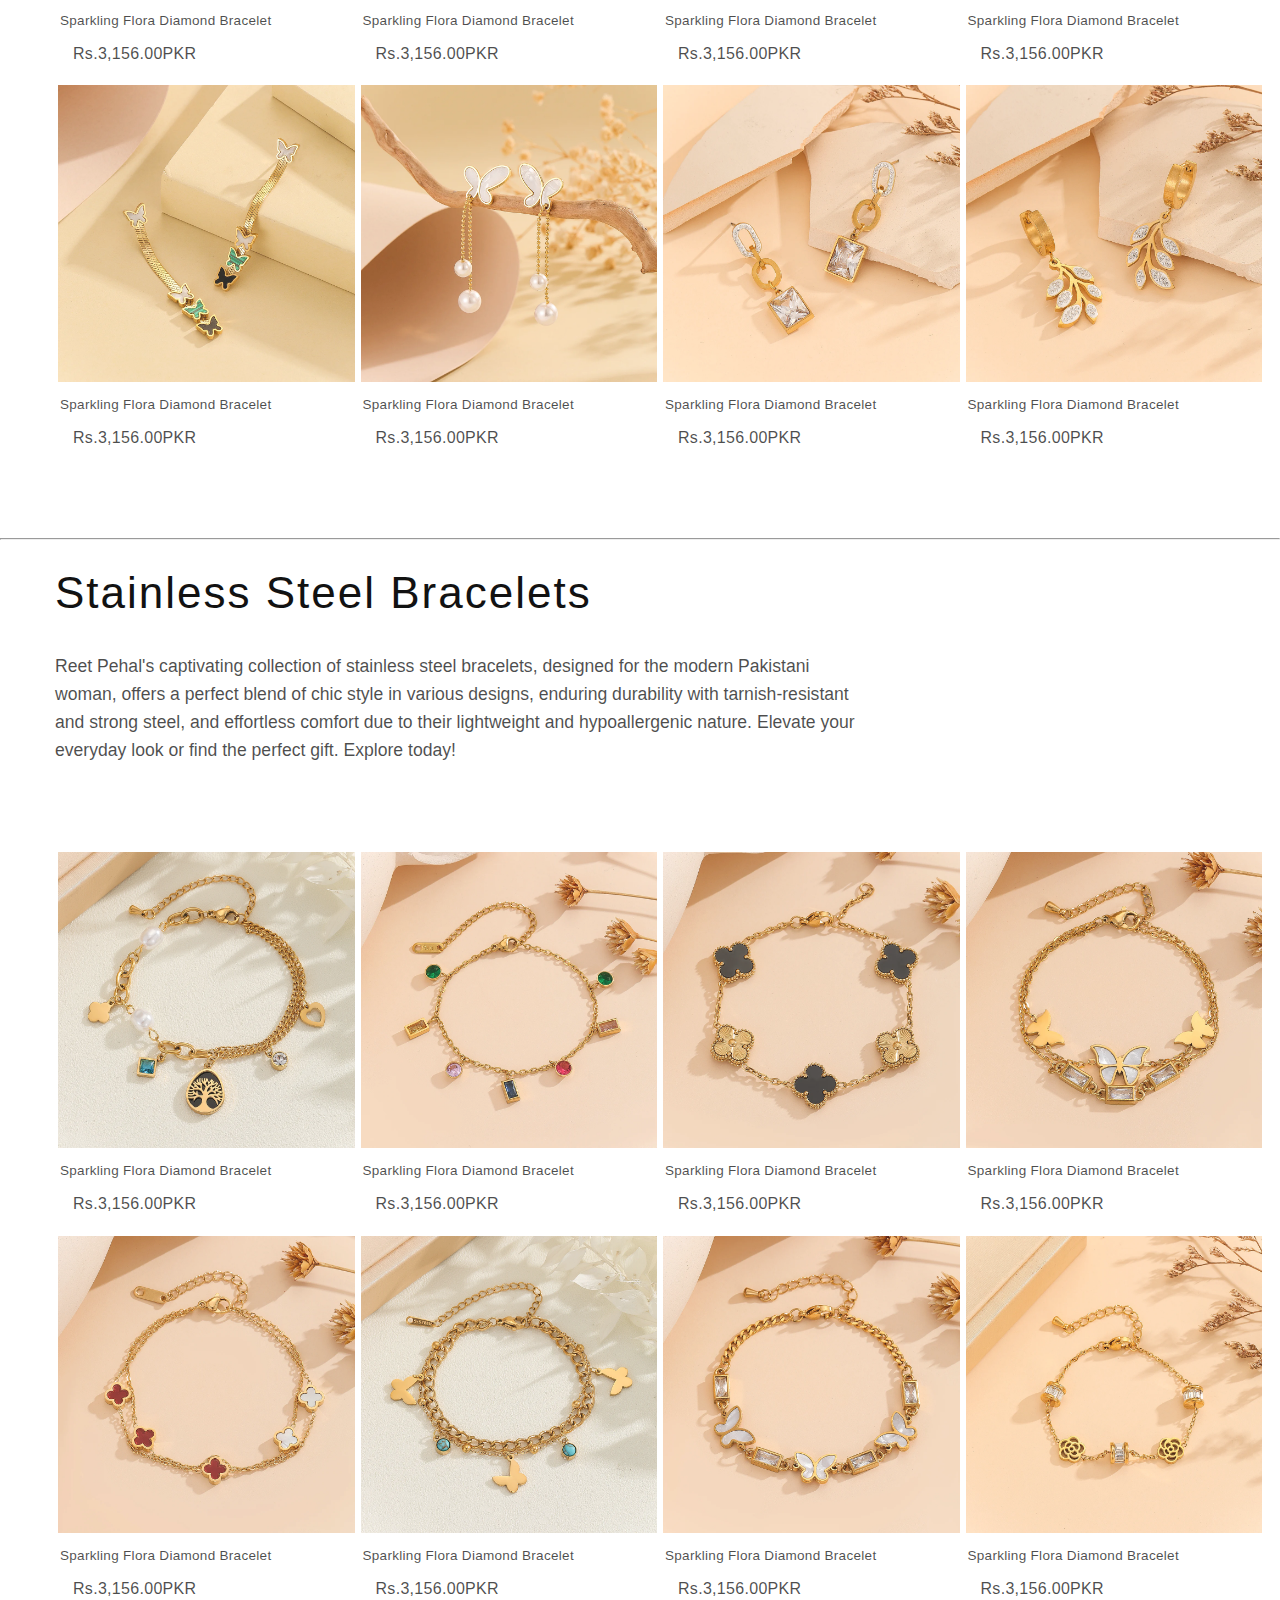
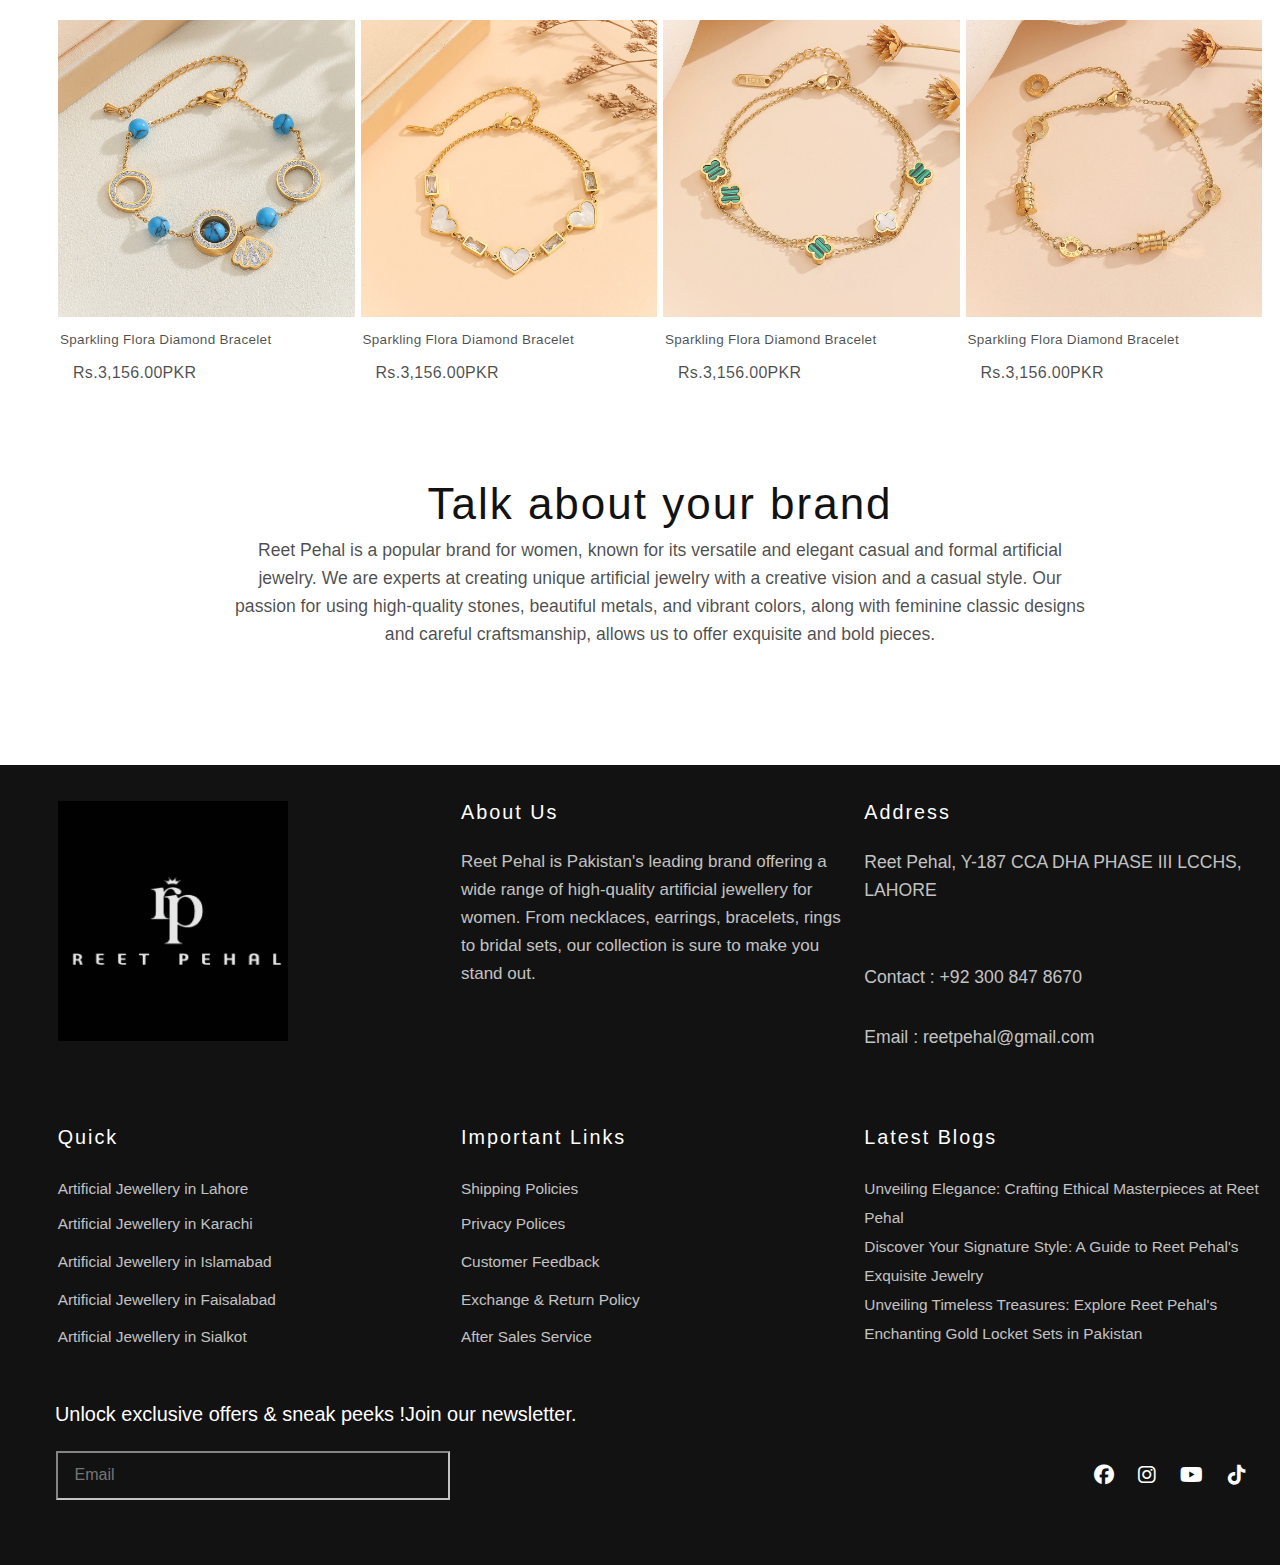
<file: stainless.html>
<!DOCTYPE html>
<html lang="en">
<head>
    <meta charset="UTF-8">
    <meta name="viewport" content="width=device-width, initial-scale=1.0">
    <title>Document</title>
    <link rel="stylesheet" href="website.css">
    <link rel="stylesheet" href="https://cdnjs.cloudflare.com/ajax/libs/font-awesome/6.5.1/css/all.min.css">
</head>
<body>
    <div class="main1">
        <header>
            <img src="pics/instagram_Facebook_dp.webp" class="img">
            <nav>
                <div class="menu">
                <a href="index.html">Home</a>
                <a href="Dimond Cut Jewellery.html">Dimond Cut Jewellery</a>
                <a href="stainless.html">Stainless Steel Jewellery</a>
                <a href="allcollection.html">All Collections</a>
            </div>
            </nav>
            <div class="icons">
                <a href=""><i class="fa-light fa-magnifying-glass"></i></a>
                <a href=""><i class="fa-light fa-cart-shopping"></i></a>

            </div>
        </header>
    </div>
    <div class="background">
        <img src="pics/wb_3_39c36fdf-b3d2-4d59-88f9-b6504169be0d.webp" width="100%">
            </div>
            <div class="stainless">
                <div class="stainlesscard">
                    <div class="textsection6">
<h2>Stainless Steel Rings</h2>
<p>Reet Pehal presents a captivating collection of stainless steel rings, designed for the modern Pakistani woman. These timeless pieces offer a perfect blend of modern style in various designs to match your personality, enduring beauty with durable and tarnish-resistant steel, and comfortable wear thanks to their hypoallergenic and lightweight nature. Elevate your everyday look or find the perfect gift with this elegant and practical collection. Explore today!</p>
                    </div>
                </div>
                <div class="scardmain">
                    <div class="sringcard1">
                        <div class="ca1">
                            <img src="pics/sr2.webp" class="imge">
                            <img src="pics/srr2 (1).webp"class="imgtop13" >
                            <p style="margin-left: 2px;">Sparkling Flora Diamond Bracelet</p>
                            <p class="pppp">Rs.3,156.00PKR</p>
                        </div>
                        <div class="ca1">
                            <img src="pics/srr2 (2).webp" class="imge">
                            <img src="pics/sr1.webp"class="imgtop13" >
                            <p style="margin-left: 2px;">Sparkling Flora Diamond Bracelet</p>
                            <p class="pppp">Rs.3,156.00PKR</p>
                        </div>
                        <div class="ca1">
                            <img src="pics/sr3.webp" class="imge">
                            <img src="pics/srr3.webp"class="imgtop13" >
                            <p style="margin-left: 2px;">Sparkling Flora Diamond Bracelet</p>
                            <p class="pppp">Rs.3,156.00PKR</p>
                        </div>
                        <div class="ca1">
                            <img src="pics/sr4.webp" class="imge">
                            <img src="pics/srr4.webp"class="imgtop13" >
                            <p style="margin-left: 2px;">Sparkling Flora Diamond Bracelet</p>
                            <p class="pppp">Rs.3,156.00PKR</p>
                        </div>
                    </div>
                    <div class="sringcard2">
                        <div class="ca2">
                            <img src="pics/sr5.webp" class="imge">
                            <img src="pics/srr5.webp"class="imgtop14" >
                            <p style="margin-left: 2px;">Sparkling Flora Diamond Bracelet</p>
                            <p class="pppp">Rs.3,156.00PKR</p>
                        </div>
                        <div class="ca2">
                            <img src="pics/sr6.webp" class="imge">
                            <img src="pics/srr6.webp"class="imgtop14" >
                            <p style="margin-left: 2px;">Sparkling Flora Diamond Bracelet</p>
                            <p class="pppp">Rs.3,156.00PKR</p>
                        </div>
                        <div class="ca2">
                            <img src="pics/sr7.webp" class="imge">
                            <img src="pics/srr7.webp"class="imgtop14" >
                            <p style="margin-left: 2px;">Sparkling Flora Diamond Bracelet</p>
                            <p class="pppp">Rs.3,156.00PKR</p>
                        </div>
                        <div class="ca2">
                            <img src="pics/sr8.webp" class="imge">
                            <img src="pics/srr8.webp"class="imgtop14" >
                            <p style="margin-left: 2px;">Sparkling Flora Diamond Bracelet</p>
                            <p class="pppp">Rs.3,156.00PKR</p>
                        </div>
                    </div>
                    <div class="sringcard3">
                        <div class="ca3">
                            <img src="pics/sr9.webp" class="imge">
                            <img src="pics/srr9.webp"class="imgtop15" >
                            <p style="margin-left: 2px;">Sparkling Flora Diamond Bracelet</p>
                            <p class="pppp">Rs.3,156.00PKR</p>
                        </div>
                        <div class="ca3">
                            <img src="pics/sr10.webp" class="imge">
                            <img src="pics/srr10.webp"class="imgtop15" >
                            <p style="margin-left: 2px;">Sparkling Flora Diamond Bracelet</p>
                            <p class="pppp">Rs.3,156.00PKR</p>
                        </div>
                        <div class="ca3">
                            <img src="pics/sr11.webp" class="imge">
                            <img src="pics/srr11.webp"class="imgtop15" >
                            <p style="margin-left: 2px;">Sparkling Flora Diamond Bracelet</p>
                            <p class="pppp">Rs.3,156.00PKR</p>
                        </div>
                        <div class="ca3">
                            <img src="pics/sr12.webp" class="imge">
                            <img src="pics/srr12.webp"class="imgtop15" >
                            <p style="margin-left: 2px;">Sparkling Flora Diamond Bracelet</p>
                            <p class="pppp">Rs.3,156.00PKR</p>
                        </div>
                    </div>
                </div>
            </div>
<hr>
            <div class="serringcollection">
                <div class="serringcard1">
                    <div class="textsection5">
<h2>Stainless Steel Earring</h2>
<p>Reet Pehal's captivating collection of stainless steel earrings caters to the modern Pakistani woman, offering a perfect blend of modern style in various designs to match your personality, lasting beauty with durable and tarnish-resistant steel, and comfortable wear thanks to their hypoallergenic and lightweight nature. Elevate your everyday look or find the perfect gift with this collection. Explore today!</p>
                    </div>
                </div>
                <div class="cardmain10">
                    <div class="serringcontainer1">
                        <div class="cr1">
                            <img src="pics/er1.webp" class="imge">
                            <img src="pics/err1.webp"class="imgtop16" >
                            <p style="margin-left: 2px;">Sparkling Flora Diamond Bracelet</p>
                            <p class="pppp">Rs.3,156.00PKR</p>
                        </div>
                        <div class="cr1">
                            <img src="pics/er3.webp" class="imge">
                            <img src="pics/err3.webp"class="imgtop16" >
                            <p style="margin-left: 2px;">Sparkling Flora Diamond Bracelet</p>
                            <p class="pppp">Rs.3,156.00PKR</p>
                        </div>
                        <div class="cr1">
                            <img src="pics/er5.webp" class="imge">
                            <img src="pics/err5.webp"class="imgtop16" >
                            <p style="margin-left: 2px;">Sparkling Flora Diamond Bracelet</p>
                            <p class="pppp">Rs.3,156.00PKR</p>
                        </div>
                        <div class="cr1">
                            <img src="pics/er7.webp" class="imge">
                            <img src="pics/err7.webp"class="imgtop16" >
                            <p style="margin-left: 2px;">Sparkling Flora Diamond Bracelet</p>
                            <p class="pppp">Rs.3,156.00PKR</p>
                        </div>
                    </div>
                    <div class="serringcontainer2">
                        <div class="cr2">
                            <img src="pics/er9.webp" class="imge">
                            <img src="pics/err9.webp"class="imgtop17" >
                            <p style="margin-left: 2px;">Sparkling Flora Diamond Bracelet</p>
                            <p class="pppp">Rs.3,156.00PKR</p>
                        </div>
                        <div class="cr2">
                            <img src="pics/er11.webp" class="imge">
                            <img src="pics/err11.webp"class="imgtop17" >
                            <p style="margin-left: 2px;">Sparkling Flora Diamond Bracelet</p>
                            <p class="pppp">Rs.3,156.00PKR</p>
                        </div>
                        <div class="cr2">
                            <img src="pics/er12.webp" class="imge">
                            <img src="pics/err12.webp"class="imgtop17" >
                            <p style="margin-left: 2px;">Sparkling Flora Diamond Bracelet</p>
                            <p class="pppp">Rs.3,156.00PKR</p>
                        </div>
                        <div class="cr2">
                            <img src="pics/err2.webp" class="imge">
                            <img src="pics/er2.webp"class="imgtop17" >
                            <p style="margin-left: 2px;">Sparkling Flora Diamond Bracelet</p>
                            <p class="pppp">Rs.3,156.00PKR</p>
                        </div>
                    </div>
                    <div class="serringcontainer3">
                        <div class="cr3">
                            <img src="pics/err4.webp" class="imge">
                            <img src="pics/er4.webp"class="imgtop18" >
                            <p style="margin-left: 2px;">Sparkling Flora Diamond Bracelet</p>
                            <p class="pppp">Rs.3,156.00PKR</p>
                        </div>
                        <div class="cr3">
                            <img src="pics/err6.webp" class="imge">
                            <img src="pics/er6.webp"class="imgtop18" >
                            <p style="margin-left: 2px;">Sparkling Flora Diamond Bracelet</p>
                            <p class="pppp">Rs.3,156.00PKR</p>
                        </div>
                        <div class="cr3">
                            <img src="pics/err8.webp" class="imge">
                            <img src="pics/er8.webp"class="imgtop18" >
                            <p style="margin-left: 2px;">Sparkling Flora Diamond Bracelet</p>
                            <p class="pppp">Rs.3,156.00PKR</p>
                        </div>
                        <div class="cr3">
                            <img src="pics/err10.webp" class="imge">
                            <img src="pics/er10.webp"class="imgtop18" >
                            <p style="margin-left: 2px;">Sparkling Flora Diamond Bracelet</p>
                            <p class="pppp">Rs.3,156.00PKR</p>
                        </div>
                    </div>
                </div>
            </div>
            <hr>
            <div class="sbraceletcollection">
                <div class="sbraceletcard1">
                    <div class="textsection20">
                        <h2>Stainless Steel Bracelets</h2>
                        <p>Reet Pehal's captivating collection of stainless steel bracelets, designed for the modern Pakistani woman, offers a perfect blend of chic style in various designs, enduring durability with tarnish-resistant and strong steel, and effortless comfort due to their lightweight and hypoallergenic nature. Elevate your everyday look or find the perfect gift. Explore today!</p>
                    </div>
                </div>
                <div class="maincard21">
        <div class="sbraceletcontainer1">
            <div class="cot1">
                <img src="pics/sbb1.webp" class="imge">
                <img src="pics/sb1.webp"class="imgtop19" >
                <p style="margin-left: 2px;">Sparkling Flora Diamond Bracelet</p>
                <p class="pppp">Rs.3,156.00PKR</p>
            </div>
            <div class="cot1">
                <img src="pics/sbb2.webp" class="imge">
                <img src="pics/sb2.webp"class="imgtop19" >
                <p style="margin-left: 2px;">Sparkling Flora Diamond Bracelet</p>
                <p class="pppp">Rs.3,156.00PKR</p>
            </div>
            <div class="cot1">
                <img src="pics/sbb3.webp" class="imge">
                <img src="pics/sb3.webp"class="imgtop19" >
                <p style="margin-left: 2px;">Sparkling Flora Diamond Bracelet</p>
                <p class="pppp">Rs.3,156.00PKR</p>
            </div>
            <div class="cot1">
                <img src="pics/sbb4.webp" class="imge">
                <img src="pics/sb4.webp"class="imgtop19" >
                <p style="margin-left: 2px;">Sparkling Flora Diamond Bracelet</p>
                <p class="pppp">Rs.3,156.00PKR</p>
            </div>
        </div>
        <div class="sbraceletcontainer2">
            <div class="cot2">
                <img src="pics/sbb5.webp" class="imge">
                <img src="pics/sb5.webp"class="imgtop20" >
                <p style="margin-left: 2px;">Sparkling Flora Diamond Bracelet</p>
                <p class="pppp">Rs.3,156.00PKR</p>
            </div>
            <div class="cot2">
                <img src="pics/sbb6.webp" class="imge">
                <img src="pics/sb6.webp"class="imgtop20" >
                <p style="margin-left: 2px;">Sparkling Flora Diamond Bracelet</p>
                <p class="pppp">Rs.3,156.00PKR</p>
            </div>
            <div class="cot2">
                <img src="pics/sbb7.webp" class="imge">
                <img src="pics/sb7.webp"class="imgtop20" >
                <p style="margin-left: 2px;">Sparkling Flora Diamond Bracelet</p>
                <p class="pppp">Rs.3,156.00PKR</p>
            </div>
            <div class="cot2">
                <img src="pics/sbb8.webp" class="imge">
                <img src="pics/sb8.webp"class="imgtop20" >
                <p style="margin-left: 2px;">Sparkling Flora Diamond Bracelet</p>
                <p class="pppp">Rs.3,156.00PKR</p>
            </div>
        </div>
        <div class="sbraceletcontainer3">
            <div class="cot3">
                <img src="pics/sbb9.webp" class="imge">
                <img src="pics/sb9.webp"class="imgtop21" >
                <p style="margin-left: 2px;">Sparkling Flora Diamond Bracelet</p>
                <p class="pppp">Rs.3,156.00PKR</p>
            </div>
            <div class="cot3">
                <img src="pics/sbb10.webp" class="imge">
                <img src="pics/sb10.webp"class="imgtop21" >
                <p style="margin-left: 2px;">Sparkling Flora Diamond Bracelet</p>
                <p class="pppp">Rs.3,156.00PKR</p>
            </div>
            <div class="cot3">
                <img src="pics/sbb11.webp" class="imge">
                <img src="pics/sb11.webp"class="imgtop21" >
                <p style="margin-left: 2px;">Sparkling Flora Diamond Bracelet</p>
                <p class="pppp">Rs.3,156.00PKR</p>
            </div>
            <div class="cot3">
                <img src="pics/sbb12.webp" class="imge">
                <img src="pics/sb12.webp"class="imgtop21" >
                <p style="margin-left: 2px;">Sparkling Flora Diamond Bracelet</p>
                <p class="pppp">Rs.3,156.00PKR</p>
            </div>
        </div>

                </div>
            </div>
            <div class="aboutcontainer">
                <div class="abouttext">
                    <h2>Talk about your brand</h2>
                    <p>Reet Pehal is a popular brand for women, known for its versatile and elegant casual and formal artificial jewelry. We are experts at creating unique artificial jewelry with a creative vision and a casual style. Our passion for using high-quality stones, beautiful metals, and vibrant colors, along with feminine classic designs and careful craftsmanship, allows us to offer exquisite and bold pieces.</p>
                </div>
            </div>
            
            <footer>
                <div class="contactmain">
                    <div class="contactcards">
                        <div class="firstallcards">
                        <div class="card7">
                            <div class="center">
                            <img src="pics/reet_logo-removebg-preview.png" class="img">
                        </div>
                        </div>
                        <div class="card8">
            <h2><strong>About Us</strong></h2>
            <p>Reet Pehal is Pakistan's leading brand offering a wide range of high-quality artificial jewellery for women. From necklaces, earrings, bracelets, rings to bridal sets, our collection is sure to make you stand out.</p>
                        </div>
            
            
                        <div class="card9">
            <h2><strong>Address</strong></h2>
            <p class="p1"> Reet Pehal, Y-187 CCA DHA PHASE III LCCHS, LAHORE </p>
            <p class="p2"><a href="">Contact : +92 300 847 8670</a> </p>
            <p class="p3"><a href="">Email : reetpehal@gmail.com</a></p>
                        </div>
                    </div>
            
                    <div class="secondallcards">
                <div class="card10">
                <h2><strong>Quick</strong></h2>
               <p class="p4"><a href="">Artificial Jewellery in Lahore</a></p>
               <p class="p5"><a href="">Artificial Jewellery in Karachi</a></p>
               <p class="p6"><a href="">Artificial Jewellery in Islamabad</a></p>
               <p class="p7"><a href="">Artificial Jewellery in Faisalabad</a></p>
               <p class="p8"><a href="">Artificial Jewellery in Sialkot</a></p>
                 </div>
             <div class="card11">
             <h2><strong>Important Links</strong></h2>
             <p class="p9"><a href="">Shipping Policies</a></p>
             <p class="p10"><a href="">Privacy Polices</a></p>
             <p class="p11"><a href="">Customer Feedback</a></p>
             <p class="p12"><a href="">Exchange & Return Policy</a></p>
             <p class="p13"><a href="">After Sales Service</a></p>
             </div>
                 <div class="card12">
                <h2><strong>Latest Blogs</strong></h2>
                <div class="boxp">
                    <p class="p14"><a href="" >Unveiling Elegance: Crafting Ethical Masterpieces at Reet Pehal </a></p>
                    <p class="p15"><a href="" >Discover Your Signature Style: A Guide to Reet Pehal's Exquisite Jewelry</a></p>
                    <p class="p16"><a href="" >Unveiling Timeless Treasures: Explore Reet Pehal's Enchanting Gold Locket Sets in Pakistan</a></p>
                </div>
                 </div>
                    </div>
                    </div>
                    <div class="newsland">
                    <div class="emailcontainer">
                    <div class="emailhead">
                        <p>Unlock exclusive offers & sneak peeks !Join our newsletter.</p>
                       
                        <form>
                        <input type="Email" placeholder="Email" required>
                    </form>
                    </div>
                    <div class="iconss">
                        <a href=""><i class="fa-brands fa-facebook"></i></a>
                        <a href=""><i class="fa-brands fa-instagram"></i></a>
                        <a href=""><i class="fa-brands fa-youtube"></i></a>
                        <a href=""><i class="fa-brands fa-tiktok"></i></a>
            
                    </div>
                    </div>
                </div>
                </div>
            </footer>
</body>
</html>
</file>
<file: website.css>
*{
    margin: auto;
    font-family: Arial, Helvetica, sans-serif;
    box-sizing: border-box;
}

header{
    height: 126px;
    display: flex;
    align-items: center;
    justify-content: space-evenly;
}
header .img{
    width:91px ;
    height:48px ;

}
header nav .menu{
    margin-right:45px ;
}
header nav .menu a{
    text-decoration: none;
    color: #121212bf;
    padding: 20px;
}
header nav .menu a:hover{
text-decoration: underline #121212BF;
text-underline-offset: 3px;
}
header .icons{
    margin-left:60px;
}
header .icons a i{
padding:15px;
}

.collectionsection{
    height:735.99px;
padding: 36px 0px;
}
.text{
height:189px;
width: 1320px;
padding: 0px 55px;
}
.text h2{
    font-size: 44px;
    letter-spacing: 2px;
    font-weight: 100;
    color: #121212;
    margin: 0px 0px 11px;
}
.text p{
font-size: 17.6px;
color: #121212bf;
line-height: 28px;
}


.cardcontainer{
    display: flex;
width:1320px;
height: 384.19px;
color: #121212BF;
padding: 0px 55px;
}
.card .img{
   width: 296.5px;
   opacity: 0.9;

}
.card .img:hover{
box-shadow:0px 0px 4px #121212BF;

}
.card p{
    font-size: 13.5px;
    padding-top: 5px;
    letter-spacing: 0.3px;   
}
.card .pp{
    font-size: 16px;
    margin-left: 15px;
}


.b{
height:51px ;
}
.b  button{
display: flex;
justify-content: center;
align-items: center;
width: 132px;
height: 51px;
margin-top: 21px;
border: none;
background-color: #121212;

}
.b button a{
    font-size: 17px;
    letter-spacing: 1px;
    text-decoration: none;
    color:aliceblue;
}
.b button:hover{
    box-shadow: 0px 0px 5px#121212;
}
/* .b button:hover{
    background-color: #FFFFFF;
    color: #121212;
} */


.braceletcollection{
    height: 1380px;
    padding-top: 44px;
    padding-bottom:36px ;
    }
.heading{
    width: 1210px;
    height:34.31px;
    padding: 0px 55px;
}
.heading h2{
    color: #121212;
    font-size: 26.4px;
    
}



.cardmain1{
    height: 1150px;
    width: 1320px;  
    padding: 0px 55px;
    margin-top: 35px;
    color: #121212BF;
}

.braceletcontainer1{
 display: flex;
 align-items: center;
}
.cards1{
    width: 296.5px;
    height: 384.19px;
    position: relative;
}
.cards1 .imge{
 width: 296.5px; 
 background-color: cadetblue;
 opacity: 0.9;
}
.cards1 p{
    font-size: 13.5px;
    padding-top: 5px;
    letter-spacing: 0.3px;   
}
.cards1 .ppp{
    font-size: 16px;
    margin-left: 15px;
}
.imgtop1{
    position:absolute;
    width: 296.5px; 
    left: 0;
    top: 0;
    opacity: 0;  
    transition: all 0.5s;
}
.imgtop1:hover{
    opacity: 1;
}



.braceletcontainer2{ 
 display: flex;
 align-items: center;
 
}
.cards2{
    width: 296.5px;
    height: 384.19px;
    position: relative; 
}
.cards2 .imge{
 width: 296.5px; 
 opacity: 0.9;
}
.cards2 p{
    font-size: 13.5px;
    padding-top: 5px;
    letter-spacing: 0.3px;   
}
.cards2 .ppp{
    font-size: 16px;
    margin-left: 15px;
}
.imgtop2{
    position:absolute;
    width: 296.5px; 
    left: 0;
    top: 0;
    opacity: 0;  
    transition: all 0.5s;
}
.imgtop2:hover{
    opacity: 1;
}



.braceletcontainer3{ 
    display: flex;
    align-items: center;
    
   }
   .cards3{
       width: 296.5px;
       height: 384.19px;
       position: relative; 
   }
   .cards3 .imge{
    width: 296.5px; 
    opacity: 0.9;
   }
   .cards3 p{
    font-size: 13.5px;
    padding-top: 5px;
    letter-spacing: 0.3px;   
}
.cards3 .ppp{
    font-size: 16px;
    margin-left: 15px;
}
   .imgtop3{
       position:absolute;
       width: 296.5px; 
       left: 0;
       top: 0;
       opacity: 0;  
       transition: all 0.5s;
   }
  .imgtop3:hover{
       opacity: 1;
   }

.bb  button{
    display: flex;
    justify-content: center;
    align-items: center;
    width: 132px;
    height: 51px;
    margin-top: 21px;
    border: none;
    background-color: #121212;
    }
    .bb button a{
        font-size: 17px;
        letter-spacing: 1px;
        text-decoration: none;
        color:aliceblue;
    }
    .bb button:hover{
        box-shadow: 0px 0px 5px#121212;
    }
  .allcollection{
      height: 1002.17px;  
    }

.cardmain2{
height:1002.17px;
width: 1320px;
padding: 36px 55px;
color: #121212BF;
}
.allcollection4{
    display: flex;
    align-items: center;
    gap: 3px;
}
.card4{
    width: 397.95px;
    height: 461.09px;
}
.card4 .img{
    width: 397.95px;
}
.card4 p{
    margin-top: 15px;
    font-size: 20px;
}
.card4 .img:hover{
    box-shadow: 0px 0px 4px #121212BF;
}

.allcollection5{
    display: flex;
    align-items: center;
    gap: 3px;
}
.card5{
    width: 397.95px;
    height: 461.09px;
}

.card5 .img{
    width: 397.95px;
}
.card5 p{
    margin-top: 15px;
    font-size: 20px;
}
.card5 .img:hover{
    box-shadow: 0px 0px 4px #121212BF;
}

footer{
    background-color: #121212;
height: 800px;
margin-top:36px ;
padding: 36px 0px 12px;

}
footer .contactmain{
   
    width: 1320px;
    height: 753.41px;
    padding: 0px 55px 55px;
}
footer .contactcards{
    width:1210px;
    height: 566.17px;
}

footer .firstallcards{

    display: flex;
    justify-content: center;
    align-items: center;
}
footer h2{
 
width: 398px;
height: 25.74px;
color: #FFFFFF;
font-size: 19.8px;
margin: 0px 0px 22px;
}
.card7{
  
    width:398px ;
    height:265.34px ;
}


.card7 .img{
    width:230px ;
    height:240px ;
    opacity: 0.9;
    background-color: black;
}

.card8{
   
    width:398px ;
    height:265.34px ;
}

.card8 h2 strong{
    width:83px ;
    height:25.6px ;
   
}
.card8 p{
    height: 152;
    font-size: 17px;
    color: #FFFFFFBF;
    line-height: 28px;
   
}


.card9{

width:398px ;
height:265.34px ;

}
.card9 h2 strong{
    width:73.51px ;
    height:25.6px ;
  
}
.card9 .p1{
    height: 60.8px;
    font-size: 17.6px;
    color: #FFFFFFBF;
    margin: 0px 0px 17.6px;
    line-height: 28px;
   
}
.card9 .p2{
    padding-top: 36px;
    height: 60.8px;
}
.card9 .p2 a{
    color: #FFFFFFBF;
    font-size: 17.6px;
margin: 17.6px 0px;
text-decoration: none;
}
.card9 .p2 a:hover{
    text-decoration: underline #FFFFFF;
    text-underline-offset: 5px;
    color: #FFFFFF;
}

.card9 .p3{
    height: 60.8px;
    padding-top: 36px;
}
.card9 .p3 a{
    color: #FFFFFFBF;
    font-size: 17.6px;
margin: 17.6px 0px 0px; 
text-decoration: none;
}

.card9 .p3 a:hover{
    text-decoration: underline #FFFFFF;
    text-underline-offset: 5px;
    color: #FFFFFF;
}



footer .secondallcards{
display: flex;
justify-content: center;
    align-items: center;
    margin-top:60px ;
}
.card10{
    width:398px ;
    height:234.84px ;
    }
  
    .card10 h2 strong{
        width:102.74px ;
        height:25.6px ;
       
    }
    .card10 .p4{
        width:381.5px ;
        height:35.3px ;
        margin: 0px 16.5px 0px 0px; 
         }
         
.card10 .p4 a{
    width: 199.78px;
    height: 32.1px;
    color: #FFFFFFBF;
    font-size: 15.4px;
    text-decoration: none;
    padding: 0px 0px 5.5px;
}
.card10 .p4 a:hover{
    text-decoration: underline;
    text-underline-offset: 5px;
    color: #FFFFFF;
    
    }
.card10 .p5{
    width:381.5px ;
    height:37.6px ;
    margin: 0px 16.5px 0px 0px; 
     }
.card10 .p5 a{
width: 204.19px;
height: 37.6px;
color: #FFFFFFBF;
font-size: 15.4px;
text-decoration: none;
padding: 5.5px 0px;
}
.card10 .p5 a:hover{
    text-decoration: underline;
    text-underline-offset: 5px;
    color: #FFFFFF;
    
    }


.card10 .p6{
    width:381.5px ;
    height:37.6px ;
    margin: 0px 17.6px 0px 0px; 
     }
.card10 .p6 a{
width: 224.18px;
height: 37.6px;
color: #FFFFFFBF;
font-size: 15.4px;
text-decoration: none;
padding: 5.5px 0px;
}
.card10 .p6 a:hover{
    text-decoration: underline;
    text-underline-offset: 5px;
    color: #FFFFFF;
    
    }


.card10 .p7{
    width:381.5px ;
    height:37.6px ;
    margin: 0px 17.6px 0px 0px; 
     }
.card10 .p7 a{
width: 226.65px;
height: 37.6px;
color: #FFFFFFBF;
font-size: 15.4px;
text-decoration: none;
padding: 5.5px 0px;
}
.card10 .p7 a:hover{
    text-decoration: underline;
    text-underline-offset: 5px;
    color: #FFFFFF;
    
    }



.card10 .p8{
    width:398px ;
    height:37.6px ;
     }
.card10 .p8 a{
width: 199.88px;
height: 32.1px;
color: #FFFFFFBF;
font-size: 15.4px;
text-decoration: none;
padding:5.5px 0px;
}
.card10 .p8 a:hover{
    text-decoration: underline;
    text-underline-offset: 5px;
    color: #FFFFFF;
    
    }


    .card11{
       
        width:398px ;
        height:234.84px ;
        }
        .card11 h2 strong{
            width:148.4px ;
            height:25.6px ;
            
        }
        .card11 .p9{
            width:381.5px ;
            height:35.3px ;
            margin: 0px 16.5px 0px 0px;
             }
            
        .card11 .p9 a{
        width: 120.18px;
        height: 32.1px;
        color: #FFFFFFBF;
        font-size: 15.4px;
        text-decoration: none;
        padding: 0px 0px 5.5px;
        }
        .card11 .p9 a:hover{
            text-decoration: underline;
            text-underline-offset: 5px;
            color: #FFFFFF;
            
            }
        .card11 .p10{
            width:381.5px ;
            height:37.6px ;
            margin: 0px 16.5px 0px 0px;
             }
        .card11 .p10 a{
        width: 104.04px;
        height:37.6px;
        color: #FFFFFFBF;
        font-size: 15.4px;
        text-decoration: none;
        padding:5.5px 0px;
        }
        .card11 .p10 a:hover{
            text-decoration: underline;
            text-underline-offset: 5px;
            color: #FFFFFF;
            
            }

        .card11 .p11{
            width:381.5px ;
            height:37.6px ;
            margin: 0px 16.5px 0px 0px;
             }
        .card11 .p11 a{
        width: 137.69px;
        height: 37.6px;
        color: #FFFFFFBF;
        font-size: 15.4px;
        text-decoration: none;
        padding:5.5px 0px;
        }
        .card11 .p11 a:hover{
            text-decoration: underline;
            text-underline-offset: 5px;
            color: #FFFFFF;
            
            }

        .card11 .p12{
            width:381.5px;
            height:37.6px;
            margin: 0px 16.5px 0px 0px;
             }
        .card11 .p12 a{
        width: 176.18px;
        height: 37.6px;
        color: #FFFFFFBF;
        font-size: 15.4px;
        text-decoration: none;
        padding:5.5px 0px;
        }
        .card11 .p12 a:hover{
            text-decoration: underline;
            text-underline-offset: 5px;
            color: #FFFFFF;
            
            }

        .card11 .p13{
            width:398px;
            height:37.6px;
             }
        .card11 .p13 a{
        width: 129.11px;
        height: 37.6px;
        color: #FFFFFFBF;
        font-size: 15.4px;
        text-decoration: none;
        padding:5.5px 0px;
        }
        .card11 .p13 a:hover{
            text-decoration: underline;
            text-underline-offset: 5px;
            color: #FFFFFF;
            
            }
                                        
        .card12{
           
            width:398px ;
            height:234.84px ;
            }
 .card12 h2 strong{
 width:112.89px ;
 height:25.6px ;

 }
 .card12 .boxp{
    width: 398px;
    height: 187.1px;
 }
 
.card12 .boxp p .p14{
    width:381.5px ;
    height:58.7px ;
    
}
.card12 .boxp .p14 a{
    font-size: 15.4px;
    color: #FFFFFFBF;
    line-height: 28px;
    text-decoration: none;
    padding: 0px 0px 7.5px;

}
.card12 .boxp .p14 a:hover{
    text-decoration: underline;
    text-underline-offset: 5px;
    color: #FFFFFF;
    
    }

.card12 .boxp p .p15{
    width: 381.5px;
    height: 64.2px;
}
.card12 .boxp .p15 a{
    font-size: 15.4px;
    color: #FFFFFFBF;
    line-height: 28px;
    text-decoration: none;
    padding: 7.5px 0px;
}
.card12 .boxp .p15 a:hover{
    text-decoration: underline;
    text-underline-offset: 5px;
    color: #FFFFFF;
    
    }
.card12 .boxp p .p16{
    width: 398px;
    height: 64.2px;
    
}
.card12 .boxp .p16 a{
    font-size: 15.4px;
    color: #FFFFFFBF;
    line-height: 28px;
    text-decoration: none;
    padding: 7.5px 0px;
}
.card12 .boxp .p16 a:hover{
    text-decoration: underline;
    text-underline-offset: 5px;
    color: #FFFFFF;
    }












.newsland{
    width: 1210px;
    height: 101px;
margin: 33px 0px 0px;

}

.emailcontainer{
    height: 99px;
    margin: 0px 0px ;
    
}
.emailhead {
    width: 1005.4;
    height:25.74px ;
    
}
.emailhead p{
    font-size: 19.9px;
    margin-top:0px ;
    margin-bottom:22px;
    color: #FFFFFF;
}
 .emailhead input{
    width: 394px;
    height: 49.5px;
    background-color: #121212;
margin: 1px;
padding: 16.5px 55px  16.5px 16.5px;
    border-color: #FFFFFFBF;
    font-size:16px ;
    color: #FFFFFF;
}
.iconss{
margin-left: 85%;
margin-top: 30px;
}
.iconss a i{
    font-size: 20px;
    padding: 10px;
    color: #FFFFFF;
}
.iconss a i:hover{
box-shadow:0px 0px 4px #FFFFFF;
}











/* page two diamondjewellery start */
.ringcollection{
    height: 1570px;
}
.ringcard1{
    height: 325px;
}
.textsection1{
    width: 1320px;
    height: 325px;
    padding: 0px 55px;
}
.ringcard1 h2{
    width: 1210px;
    height: 57.2px;
    margin: 27.5px 0px;
}
h2{
    font-size:44px ;
    letter-spacing: 2px;
    font-weight: 100;
    color: #121212;
   
}
 .paragraph{
    margin: 22px 0px;
    height: 210px;
    width: 806.7px;
}
.paragraph p{
    width: 806.7px;
    height: 57.2px;
    margin: 0px 0px 19.8px;
    color: #121212BF;
}
p{
    font-size: 17.6px;
    line-height: 28px
}
.paragraph .t{
    margin: 19.8px 0px;
    height: 120px;
    font-size:17.6px ;
}
.cardmain3{
    height: 1150px;
    width: 1320px;
    padding: 0px 55px;
    margin-top: 35px;
    color: #121212BF;
}

.ringcontainer1{
display: flex;
align-items: center;
}

.car1{
    width: 296.5px;
    height: 384.19px;
    position: relative;
}
.car1 .imge{
 width: 296.5px; 
 opacity: 0.9;
}
.car1 p{
    font-size: 13.5px;
    padding-top: 5px;
    letter-spacing: 0.3px;   
}
.car1 .pppp{
    font-size: 16px;
    margin-left: 15px;
}
.imgtop4{
    position:absolute;
    width: 296.5px; 
    left: 0;
    top: 0;
    opacity: 0;  
    transition: all 0.5s;
}
.imgtop4:hover{
    opacity: 1;
}
.ringcontainer2{
    display: flex;
    align-items: center;
    }
    
    .car2{
        width: 296.5px;
        height: 384.19px;
        position: relative;
    }
    .car2 .imge{
     width: 296.5px; 
     opacity: 0.9;
    }
    .car2 p{
        font-size: 13.5px;
        padding-top: 5px;
        letter-spacing: 0.3px;   
    }
    .car2 .pppp{
        font-size: 16px;
        margin-left: 15px;
    }
    .imgtop5{
        position:absolute;
        width: 296.5px; 
        left: 0;
        top: 0;
        opacity: 0;  
        transition: all 0.5s;
    }
    .imgtop5:hover{
        opacity: 1;
    }
    

.ringcontainer3{
    display: flex;
    align-items: center;
    }
    
    .car3{
        width: 296.5px;
        height: 384.19px;
        position: relative;
    }
    .car3 .imge{
     width: 296.5px; 
     opacity: 0.9;
    }
    .car3 p{
        font-size: 13.5px;
        padding-top: 5px;
        letter-spacing: 0.3px;   
    }
    .car3 .pppp{
        font-size: 16px;
        margin-left: 15px;
    }
    .imgtop6{
        position:absolute;
        width: 296.5px; 
        left: 0;
        top: 0;
        opacity: 0;  
        transition: all 0.5s;
    }
    .imgtop6:hover{
        opacity: 1;
    }


    .erringcollection{
        height: 1511px;
    }
    .erringcard1{
        height: 255px;
    }
    .textsection{
        height: 270px;
        width: 1320px;
        padding: 0px 55px;
    }
    .textsection h2{
        width: 1210px;
        height: 57.2px;
        margin: 27.5px 0px;
        color: #121212;
        font-size: 44px;
        letter-spacing: 2px;
        font-weight: 100;
    }
    .textsection p{
        width: 770px;
        height: 115.2px;
        margin: 0px 0px 19.8px;
        font-size:17.6px;
        color: #121212BF;
    }

    .cardmain4{
    height: 1150px;
    width: 1320px;
    padding: 0px 55px;
    margin-top: 35px;
    color: #121212BF; 
    }

    .erringcontainer1{
        display: flex;
        align-items: center;
    }
    .car4{
        width: 296.5px;
        height: 384.19px;
        position: relative;
    }
    .car4 .imge{
     width: 296.5px; 
     opacity: 0.9;
    }
    .car4 p{
        font-size: 13.5px;
        padding-top: 5px;
        letter-spacing: 0.3px;   
    }
    .car4 .pppp{
        font-size: 16px;
        margin-left: 15px;
    }
    .imgtop7{
        position:absolute;
        width: 296.5px; 
        left: 0;
        top: 0;
        opacity: 0;  
        transition: all 0.5s;
    }
    .imgtop7:hover{
        opacity: 1;
    }


    .erringcontainer2{
        display: flex;
        align-items: center;
    }
    .car5{
        width: 296.5px;
        height: 384.19px;
        position: relative;
    }
    .car5 .imge{
     width: 296.5px; 
     opacity: 0.9;
    }
    .car5 p{
        font-size: 13.5px;
        padding-top: 5px;
        letter-spacing: 0.3px;   
    }
    .car5 .pppp{
        font-size: 16px;
        margin-left: 15px;
    }
    .imgtop8{
        position:absolute;
        width: 296.5px; 
        left: 0;
        top: 0;
        opacity: 0;  
        transition: all 0.5s;
    }
    .imgtop8:hover{
        opacity: 1;
    }


    .erringcontainer3{
        display: flex;
        align-items: center;
    }
    .car6{
        width: 296.5px;
        height: 384.19px;
        position: relative;
    }
    .car6 .imge{
     width: 296.5px; 
     opacity: 0.9;
    }
    .car6 p{
        font-size: 13.5px;
        padding-top: 5px;
        letter-spacing: 0.3px;   
    }
    .car6 .pppp{
        font-size: 16px;
        margin-left: 15px;
    }
    .imgtop9{
        position:absolute;
        width: 296.5px; 
        left: 0;
        top: 0;
        opacity: 0;  
        transition: all 0.5s;
    }
    .imgtop9:hover{
        opacity: 1;
    }






    .braceletcollections{
        width: 1519.2px;
        height: 1620px;
    }
    .braceletcard1{
        height:360px;
    }
    .textsection2{
        width: 1320px;
        height:360px;
        padding: 0px 55px;
    }
    .textsection2 h2{
          width: 1210px;
          height: 57.2px;
          margin: 27.5px 0px;
          color: #121212;
          font-size: 44px;
          letter-spacing: 2px;
          font-weight: 100;
    }
    .paragraph1{
        margin: 22px 0px;
        height: 250px;
        width: 770px;
    }
    .paragraph1 p{
        width: 770px;
        height: 79.6px;
        margin: 0px 0px 19.8px;
        color: #121212BF;
    }
    p{
        font-size: 17.6px;
        line-height: 28px
    }
    .paragraph1 .tt{
        margin: 19.8px 0px;
        height: 130px;
        font-size:17.6px ;
    }

.cardmain5{
    height: 1150px;
    width: 1320px;
    padding: 0px 55px;
    margin-top: 35px;
    color: #121212BF; 
}
    .braceletscontainer1{
        display: flex;
        align-items: center;
    }
    .care1{
        width: 296.5px;
        height: 384.19px;
        position: relative;
    }
    .care1 .imge{
     width: 296.5px; 
     opacity: 0.9;
    }
    .care1 p{
        font-size: 13.5px;
        padding-top: 5px;
        letter-spacing: 0.3px;   
    }
    .care1 .pppp{
        font-size: 16px;
        margin-left: 15px;
    }
    .imgtop10{
        position:absolute;
        width: 296.5px; 
        left: 0;
        top: 0;
        opacity: 0;  
        transition: all 0.5s;
    }
    .imgtop10:hover{
        opacity: 1;
    }
    .braceletscontainer2{
        display: flex;
        align-items: center;
    }
    .care2{
        width: 296.5px;
        height: 384.19px;
        position: relative;
    }
    .care2 .imge{
     width: 296.5px; 
     opacity: 0.9;
    }
    .care2 p{
        font-size: 13.5px;
        padding-top: 5px;
        letter-spacing: 0.3px;   
    }
    .care2 .pppp{
        font-size: 16px;
        margin-left: 15px;
    }
    .imgtop11{
        position:absolute;
        width: 296.5px; 
        left: 0;
        top: 0;
        opacity: 0;  
        transition: all 0.5s;
    }
    .imgtop11:hover{
        opacity: 1;
    }
    .braceletscontainer3{
        display: flex;
        align-items: center;
    }
    .care3{
        width: 296.5px;
        height: 384.19px;
        position: relative;
    }
    .care3 .imge{
     width: 296.5px; 
     opacity: 0.9;
    }
    .care3 p{
        font-size: 13.5px;
        padding-top: 5px;
        letter-spacing: 0.3px;   
    }
    .care3 .pppp{
        font-size: 16px;
        margin-left: 15px;
    }
    .imgtop12{
        position:absolute;
        width: 296.5px; 
        left: 0;
        top: 0;
        opacity: 0;  
        transition: all 0.5s;
    }
    .imgtop12:hover{
        opacity: 1;
    }
 .aboutcontainer{
    height: 250px;
 }
  .abouttext{
    width:1320px;
    height:200.8px;
    padding: 0px 55px;
 }
 .abouttext h2 {
    text-align: center;
    height: 57.2px;
    width: 858px;
    color: #121212;
 }
 .abouttext p{
    text-align: center;
    color: #121212BF;
    width: 858px;
    height: 121.6px;

 }
/* Daimond jewelley end */











/* stainless jewellery start */
 .stainless{
    height: 1540px;
 }
 .stainlesscard{
    height: 285px;
 }
 .textsection6{
width: 1320px;
height: 285px;
color: #121212BF;
padding:0px 55px;
 }
 .textsection6 h2{
    width: 1210px;
    height: 57.2px;
    margin: 27.5px 0px;
    font-size: 44px;
    letter-spacing: 2px;
color: #121212;
 }
 .textsection6 p{
    width: 806.7px;
    height: 172.8px;
    margin: 22px 0px;
    font-size: 17.6px;
 }
 .scardmain{
    height: 1150px;
    width: 1320px;
    padding: 0px 55px;
    margin-top: 35px;
    color: #121212BF; 
 }
 .sringcard1{
    display: flex;
    align-items: center;
}
.ca1{
    width: 296.5px;
    height: 384.19px;
    position: relative;
}
.ca1 .imge{
 width: 296.5px; 
 opacity: 0.9;
}
.ca1 p{
    font-size: 13.5px;
    padding-top: 5px;
    letter-spacing: 0.3px;   
}
.ca1 .pppp{
    font-size: 16px;
    margin-left: 15px;
}
.imgtop13{
    position:absolute;
    width: 296.5px; 
    left: 0;
    top: 0;
    opacity: 0;  
    transition: all 0.5s;
}
.imgtop13:hover{
    opacity: 1;
}


.sringcard2{
    display: flex;
    align-items: center;
}
.ca2{
    width: 296.5px;
    height: 384.19px;
    position: relative;
}
.ca2 .imge{
 width: 296.5px; 
 opacity: 0.9;
}
.ca2 p{
    font-size: 13.5px;
    padding-top: 5px;
    letter-spacing: 0.3px;   
}
.ca2 .pppp{
    font-size: 16px;
    margin-left: 15px;
}
.imgtop14{
    position:absolute;
    width: 296.5px; 
    left: 0;
    top: 0;
    opacity: 0;  
    transition: all 0.5s;
}
.imgtop14:hover{
    opacity: 1;
}

.sringcard3{
    display: flex;
    align-items: center;
}
.ca3{
    width: 296.5px;
    height: 384.19px;
    position: relative;
}
.ca3 .imge{
 width: 296.5px; 
 opacity: 0.9;
}
.ca3 p{
    font-size: 13.5px;
    padding-top: 5px;
    letter-spacing: 0.3px;   
}
.ca3 .pppp{
    font-size: 16px;
    margin-left: 15px;
}
.imgtop15{
    position:absolute;
    width: 296.5px; 
    left: 0;
    top: 0;
    opacity: 0;  
    transition: all 0.5s;
}
.imgtop15:hover{
    opacity: 1;
}


.serringcollection{
    height: 1511px;
}
.serringcard1{
    height: 255px; 
}
.textsection5{
    width: 1320px;
    height: 255px;
    padding: 0px 55px;
}
.textsection5  h2{
width: 1210px;
height: 57.2px;
margin: 27.5px 0px;
    font-size: 44px;
    letter-spacing: 2px;
color: #121212;
}
.textsection5 p{
    width:806.7px;
    height: 144px;
    color: #121212BF;
    font-size: 17.6px;
    margin: 22px 0px;
}
.cardmain10{
    height: 1150px;
    width: 1320px;
    padding: 0px 55px;
    margin-top: 35px;
    color: #121212BF; 
}
.serringcontainer1{
    display: flex;
    align-items: center;
}
.cr1{
    width: 296.5px;
    height: 384.19px;
    position: relative;
}
.cr1 .imge{
 width: 296.5px; 
 opacity: 0.9;
}
.cr1 p{
    font-size: 13.5px;
    padding-top: 5px;
    letter-spacing: 0.3px;   
}
.cr1 .pppp{
    font-size: 16px;
    margin-left: 15px;
}
.imgtop16{
    position:absolute;
    width: 296.5px; 
    left: 0;
    top: 0;
    opacity: 0;  
    transition: all 0.5s;
}
.imgtop16:hover{
    opacity: 1;
}
.serringcontainer2{
    display: flex;
    align-items: center;
}
.cr2{
    width: 296.5px;
    height: 384.19px;
    position: relative;
}
.cr2 .imge{
 width: 296.5px; 
 opacity: 0.9;
}
.cr2 p{
    font-size: 13.5px;
    padding-top: 5px;
    letter-spacing: 0.3px;   
}
.cr2 .pppp{
    font-size: 16px;
    margin-left: 15px;
}
.imgtop17{
    position:absolute;
    width: 296.5px; 
    left: 0;
    top: 0;
    opacity: 0;  
    transition: all 0.5s;
}
.imgtop17:hover{
    opacity: 1;
}
.serringcontainer3{
    display: flex;
    align-items: center;
}
.cr3{
    width: 296.5px;
    height: 384.19px;
    position: relative;
}
.cr3 .imge{
 width: 296.5px; 
 opacity: 0.9;
}
.cr3 p{
    font-size: 13.5px;
    padding-top: 5px;
    letter-spacing: 0.3px;   
}
.cr3 .pppp{
    font-size: 16px;
    margin-left: 15px;
}
.imgtop18{
    position:absolute;
    width: 296.5px; 
    left: 0;
    top: 0;
    opacity: 0;  
    transition: all 0.5s;
}
.imgtop18:hover{
    opacity: 1;
}

.sbraceletcollection{
    height: 1511px;
}
.sbraceletcard1{
    height: 249.4px;
}
.textsection20{
width: 1320px;
height: 249.4px;
padding: 0px 55px;
}
.textsection20 h2{
    width: 1210px;
    height: 57.2px;
    margin: 27.5px 0px;
    font-size: 44px;
    letter-spacing: 2px;
color: #121212;
}
.textsection20 p{
    width: 806.7px;
    height: 172.8px;
    margin: 22px 0px;
    font-size: 17.6px;
    color: #121212BF;
}
.maincard21{
    height: 1150px;
    width: 1320px;
    padding: 0px 55px;
    margin-top: 35px;
    color: #121212BF; 
}

.sbraceletcontainer1{
    display: flex;
    align-items: center;
}
.cot1{
    width: 296.5px;
    height: 384.19px;
    position: relative;
}
.cot1 .imge{
 width: 296.5px; 
 opacity: 0.9;
}
.cot1 p{
    font-size: 13.5px;
    padding-top: 5px;
    letter-spacing: 0.3px;   
}
.cot1 .pppp{
    font-size: 16px;
    margin-left: 15px;
}
.imgtop19{
    position:absolute;
    width: 296.5px; 
    left: 0;
    top: 0;
    opacity: 0;  
    transition: all 0.5s;
}
.imgtop19:hover{
    opacity: 1;
}
.sbraceletcontainer2{
    display: flex;
    align-items: center;
}
.cot2{
    width: 296.5px;
    height: 384.19px;
    position: relative;
}
.cot2 .imge{
 width: 296.5px; 
 opacity: 0.9;
}
.cot2 p{
    font-size: 13.5px;
    padding-top: 5px;
    letter-spacing: 0.3px;   
}
.cot2 .pppp{
    font-size: 16px;
    margin-left: 15px;
}
.imgtop20{
    position:absolute;
    width: 296.5px; 
    left: 0;
    top: 0;
    opacity: 0;  
    transition: all 0.5s;
}
.imgtop20:hover{
    opacity: 1;
}
.sbraceletcontainer3{
    display: flex;
    align-items: center;
}
.cot3{
    width: 296.5px;
    height: 384.19px;
    position: relative;
}
.cot3 .imge{
 width: 296.5px; 
 opacity: 0.9;
}
.cot3 p{
    font-size: 13.5px;
    padding-top: 5px;
    letter-spacing: 0.3px;   
}
.cot3 .pppp{
    font-size: 16px;
    margin-left: 15px;
}
.imgtop21{
    position:absolute;
    width: 296.5px; 
    left: 0;
    top: 0;
    opacity: 0;  
    transition: all 0.5s;
}
.imgtop21:hover{
    opacity: 1;
}
.aboutcontainer1{
    height: 292.8px;
 }
/* stainless jewellery end */












/* 
allcollection start */
 .allcollectioncontainer{
    height: 1750px;
 }
 .allend{
    height: 80px;
 }
 .headingtext{
    width: 1320px;
    padding: 0px 55px;
 }
 .headingtext h2{
    width: 1210px;
height: 57.2px;
margin: 27.5px 0px;
    font-size: 44px;
    letter-spacing: 2px;
color: #121212;
 }
 .maincard16{
    height: 1150px;
    width: 1320px;
    padding: 0px 55px;
    margin-top: 35px;
    color: #121212BF; 
 }
 .allcard1{
    display: flex;
    align-items: center;
}
.ct1{
    width: 296.5px;
    height: 384.19px;
    position: relative;
}
.ct1 .imge{
 width: 296.5px; 
 opacity: 0.9;
}
.ct1 p{
    font-size: 13.5px;
    padding-top: 5px;
    letter-spacing: 0.3px;   
}
.ct1 .pppp{
    font-size: 16px;
    margin-left: 15px;
}
.imgtop22{
    position:absolute;
    width: 296.5px; 
    left: 0;
    top: 0;
    opacity: 0;  
    transition: all 0.5s;
}
.imgtop22:hover{
    opacity: 1;
}
.allcard2{
    display: flex;
    align-items: center;
}
.ct2{
    width: 296.5px;
    height: 384.19px;
    position: relative;
}
.ct2 .imge{
 width: 296.5px; 
 opacity: 0.9;
}
.ct2 p{
    font-size: 13.5px;
    padding-top: 5px;
    letter-spacing: 0.3px;   
}
.ct2 .pppp{
    font-size: 16px;
    margin-left: 15px;
}
.imgtop23{
    position:absolute;
    width: 296.5px; 
    left: 0;
    top: 0;
    opacity: 0;  
    transition: all 0.5s;
}
.imgtop23:hover{
    opacity: 1;
}
.allcard3{
    display: flex;
    align-items: center;
}
.ct3{
    width: 296.5px;
    height: 384.19px;
    position: relative;
}
.ct3 .imge{
 width: 296.5px; 
 opacity: 0.9;
}
.ct3 p{
    font-size: 13.5px;
    padding-top: 5px;
    letter-spacing: 0.3px;   
}
.ct3 .pppp{
    font-size: 16px;
    margin-left: 15px;
}
.imgtop24{
    position:absolute;
    width: 296.5px; 
    left: 0;
    top: 0;
    opacity: 0;  
    transition: all 0.5s;
}
.imgtop24:hover{
    opacity: 1;
}
.allcard4{
    display: flex;
    align-items: center;
}
.ct4{
    width: 296.5px;
    height: 384.19px;
    position: relative;
}
.ct4 .imge{
 width: 296.5px; 
 opacity: 0.9;
}
.ct4 p{
    font-size: 13.5px;
    padding-top: 5px;
    letter-spacing: 0.3px;   
}
.ct4 .pppp{
    font-size: 16px;
    margin-left: 15px;
}
.imgtop25{
    position:absolute;
    width: 296.5px; 
    left: 0;
    top: 0;
    opacity: 0;  
    transition: all 0.5s;
}
.imgtop25:hover{
    opacity: 1;
}
/* allcollection end */
</file>
